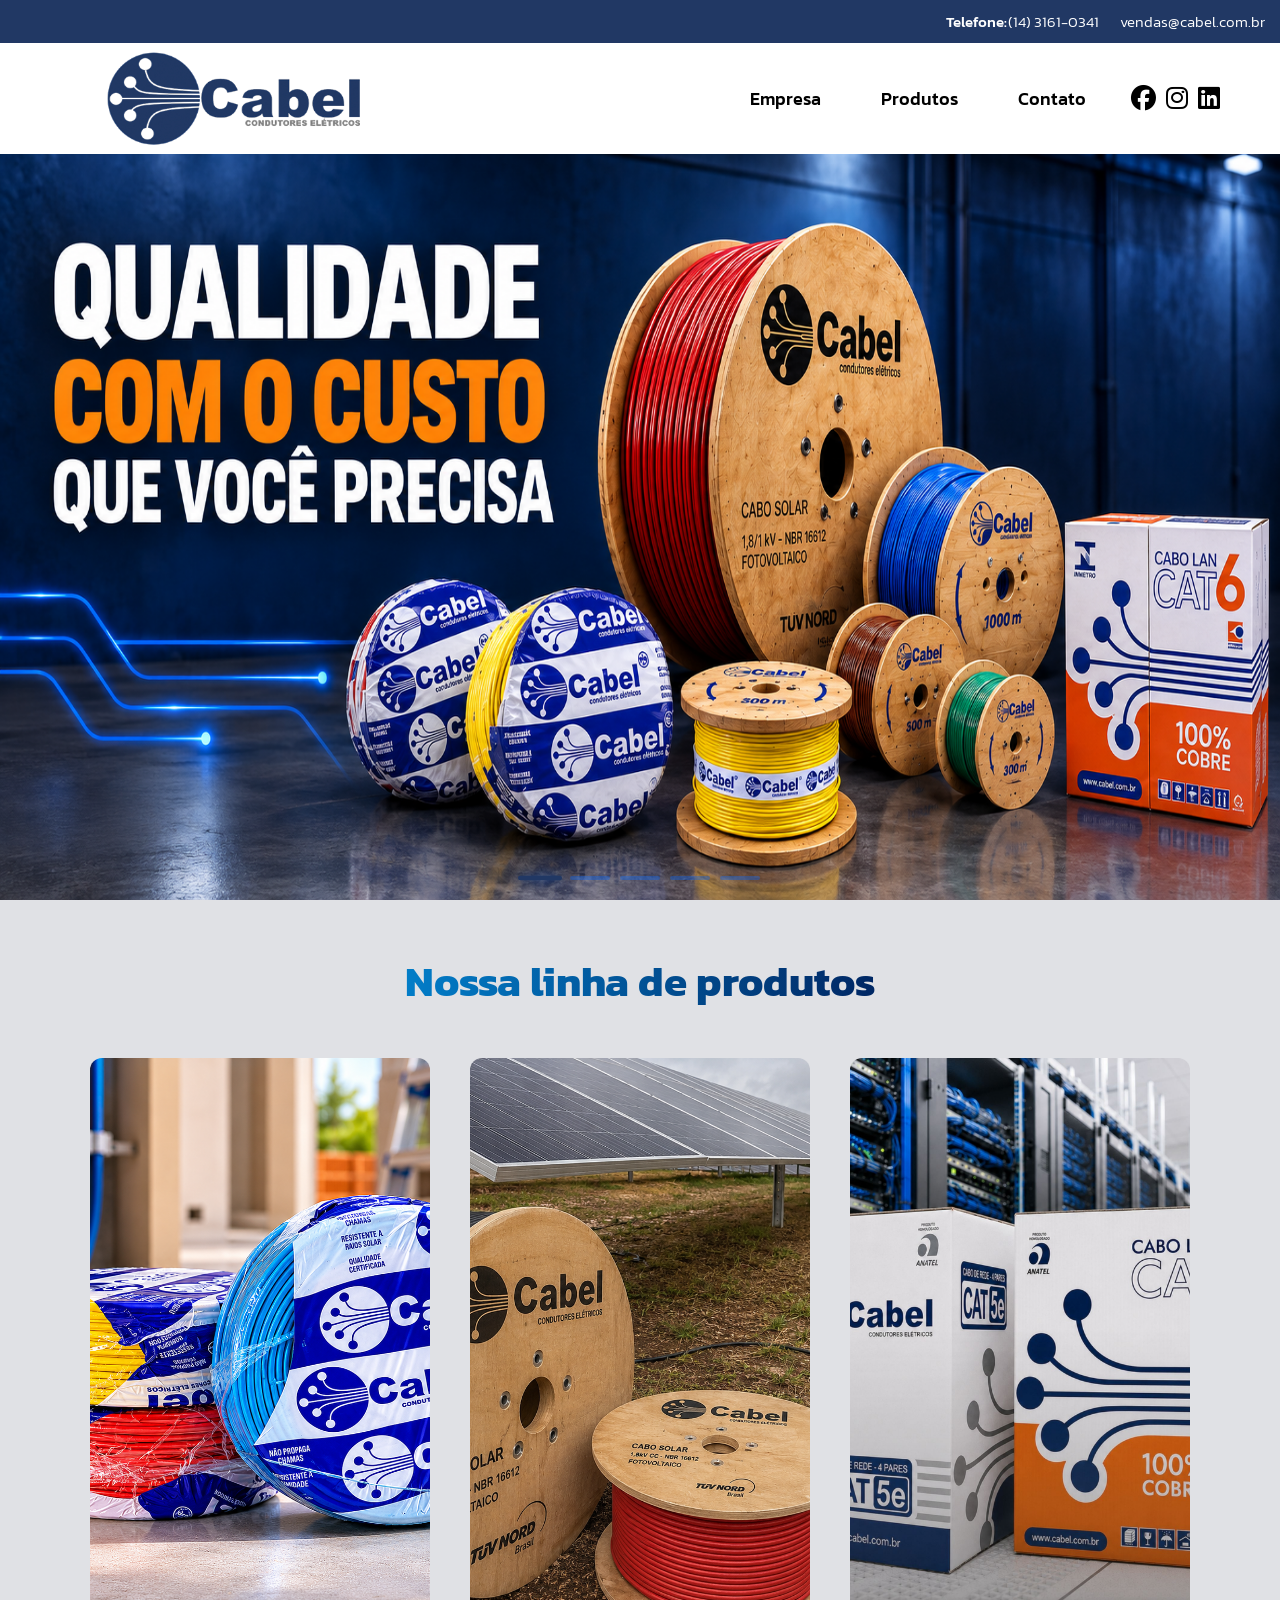
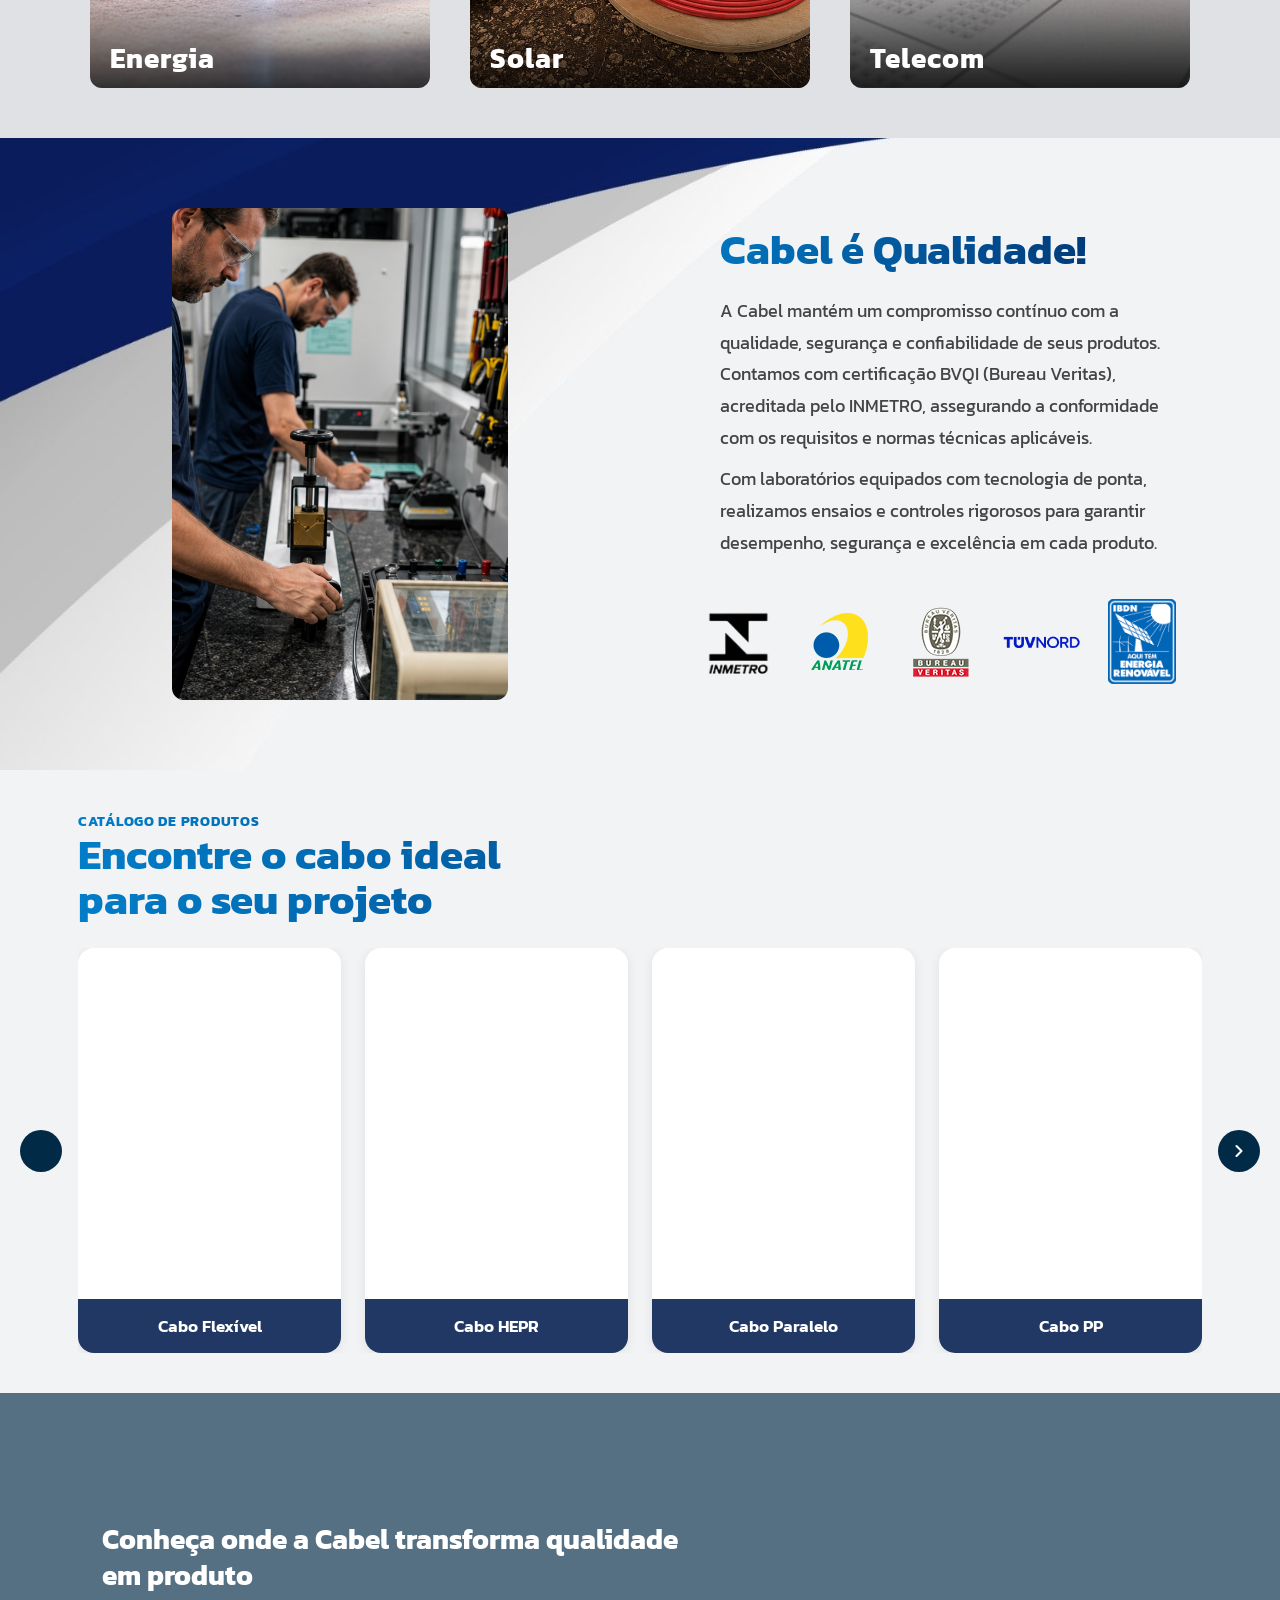
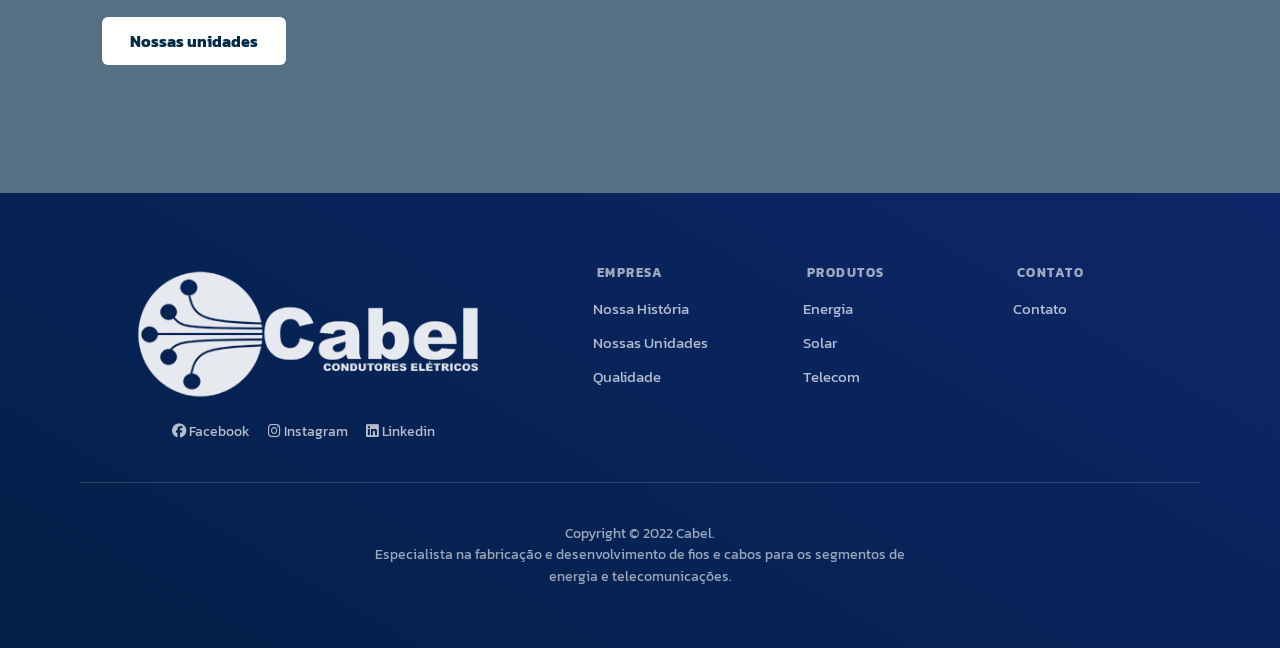
<file: index.html>
<!DOCTYPE html>
<html lang="pt-BR">

<head>
    <meta charset="UTF-8">
    <meta name="viewport" content="width=device-width, initial-scale=1.0">
    <title>Página Principal - Cabel</title>
    <link rel="stylesheet" href="assets/css/global/global.css">
    <link rel="stylesheet" href="assets/css/index/slider.css">
    <link rel="stylesheet" href="assets/css/index/main.css">
    <link rel="stylesheet" href="assets/css/index/quality.css">
    <link rel="stylesheet" href="assets/css/index/more-about.css">
    <link rel="stylesheet" href="assets/css/index/products.css">
    <link rel="stylesheet" href="assets/css/index/security.css">
    <link rel="icon" href="img/icon/icon.png" type="image/png">
    <link rel="stylesheet" href="https://cdnjs.cloudflare.com/ajax/libs/font-awesome/6.5.0/css/all.min.css">
    <meta name="description"
        content="Cabel: cabos elétricos confiáveis, duráveis e de alto desempenho para garantir segurança e eficiência em qualquer tipo de instalação.">
</head>

<body>
    <div class="content">
        <p class="contatos">Telefone: <span class="tel">(14) 3161-0341</span> <span>vendas@cabel.com.br</span>
        </p>
        <header id="header">
            <div class="img nav" id="div-header">
                <a href="index.html"><img class="logo-1" src="img/logo/logo-blue.png" alt="logo da cabel cor azul"></a>

                <button class="menu-toggle" aria-label="Abrir menu">
                    <span></span>
                    <span></span>
                    <span></span>
                </button>
                <div class="nav-overlay"></div>

                <nav>
                    <ul class="nav-list">
                        <li class="li-sub-menu">
                            <a href="empresa/">Empresa</a>
                            <div class="sub-menu">
                                <ul class="sub-menu-list">
                                    <li><a href="empresa/index.html#historia">Nossa História</a></li>
                                    <li><a href="empresa/index.html#unidade">Nossas Unidades</a></li>
                                    <li><a href="empresa/index.html#qualidade">Qualidade</a></li>
                                </ul>
                            </div>
                        </li>
                        <li class="li-sub-menu">
                            <a href="produtos/">Produtos</a>
                            <div class="sub-menu">
                                <ul class="sub-menu-list">
                                    <li><a href="produtos/index.html#energia">Energia</a></li>
                                    <li><a href="produtos/index.html#solar">Solar</a></li>
                                    <li><a href="produtos/index.html#telecom">Telecom</a></li>
                                    <li><a href="img/certificados/catalogo-produtos.pdf" target="_blank">Catálogo</a></li>
                                </ul>
                            </div>
                        </li>
                        <li><a href="contato/">Contato</a></li>
                    </ul>
                    <div>
                        <a href="https://www.facebook.com/profile.php?id=61593343343699" target="_blank">
                            <i class="fa-brands fa-facebook"></i>
                        </a>
                        <a href="https://www.instagram.com/cabelcondutoreseletricos/" target="_blank">
                            <i class="fa-brands fa-instagram"></i>
                        </a>
                        <a href="https://www.linkedin.com/in/cabel-condutores-el%C3%A9tricos-992b70210/" target="_blank">
                            <i class="fa-brands fa-linkedin"></i>
                        </a>
                    </div>
                </nav>
            </div>
        </header>
        <section>
            <div class="slider">
                <div class="slide active">
                    <img class="bg" src="img/index/slider-1/Principal - Banner 1.png" alt="" />
                </div>
                <div class="slide">
                    <img class="bg" src="img/index/slider-1/banner2-sem-botao.png" alt="" />
                    <a href="img/certificados/catalogo-produtos.pdf" target="_blank" class="catalogo-btn">CATÁLOGO</a>
                </div>
                <div class="slide">
                    <a href="produtos/index.html">
                        <img class="bg" src="img/index/slider-1/Principal -- Banner 3.png" alt="" />
                    </a>
                </div>
                <div class="slide">
                    <video class="video-slide" autoplay muted loop playsinline>
                        <source src="img/index/slider-1/IMG_6649.MOV" type="video/mp4">
                    </video>
                </div>
                <div class="slide">
                    <img class="bg" src="img/index/slider-1/banner-cabo-novo.png" alt="" />
                </div>

                <div class="indicadores">
                    <span class="dot active"></span>
                    <span class="dot"></span>
                    <span class="dot"></span>
                    <span class="dot"></span>
                    <span class="dot"></span>
                </div>

            </div>
        </section>
        <main>
            <section class="um-pouco-mais-sobre">
                <h2 class="titulo-sobre-nos">Nossa linha de produtos</h2>
                <div class="catalogos">
                    <div class="energia">
                        <a href="produtos/index.html#energia">
                            <img class="img" src="img\index\catalogo\energia.png" alt="Link para cabos de energia">
                            <div class="div-titulo">
                                <h4>Energia</h4>
                            </div>
                        </a>
                    </div>
                    <div class="energia-solar">
                        <a href="produtos/index.html#solar">
                            <img class="img" src="img\index\catalogo\solar.png" alt="Link para cabos de energia solar">
                            <div class="div-titulo">
                                <h4>Solar</h4>
                            </div>
                        </a>
                    </div>
                    <div class="telecom">
                        <a href="produtos/index.html#telecom">
                            <img class="img" src="img\index\catalogo\telecom.jpeg" alt="Link para cabos de telecom">
                            <div class="div-titulo">
                                <h4>Telecom</h4>
                            </div>
                        </a>
                    </div>
                </div>
            </section>
            <section class="cabel-e-qualidade" id="qualidade">
                <div class="img-qualidade-div">
                    <img class="img-qualidade" src="img/index/qualidade/qualidade.png" alt="Cabos encapados">
                </div>

                <div class="quantity">
                    <h3>Cabel é Qualidade!</h3>
                    <p>A Cabel mantém um compromisso contínuo com a qualidade, segurança e confiabilidade de seus
                        produtos. Contamos com certificação BVQI (Bureau Veritas), acreditada pelo INMETRO, assegurando
                        a conformidade com os requisitos e normas técnicas aplicáveis.</p>

                    <p>Com laboratórios equipados com tecnologia de ponta, realizamos ensaios e controles rigorosos para
                        garantir desempenho, segurança e excelência em cada produto.</p>
                    <ul class="logos-list">
                        <li>
                            <a href="img/certificados/bureau.pdf">
                                <img src="img/certificados/logo/inmetro.png" alt="link do certificado inmetro">
                            </a>
                        </li>
                        <li>
                            <a
                                href="img/certificados/anatel.pdf">
                                <img src="img/certificados/logo/anatel.png" alt="link do certificado anatel">
                            </a>
                        </li>
                        <li>
                            <a href="img/certificados/bureau.pdf">
                                <img src="img/certificados/logo/bureau.png" alt="link do certificado bureau veritas">
                            </a>
                        </li>
                        <li>
                            <a href="img/certificados/tuvnord.pdf">
                                <img src="img/certificados/logo/tuvnord.png" alt="link do certificado tuvnord">
                            </a>
                        </li>
                        <li>
                            <a href="img/certificados/energia-renovavel.pdf">
                                <img src="img/certificados/logo/energia-renovavel.png"
                                    alt="link do certificado de energia renovável">
                            </a>
                        </li>
                    </ul>
                </div>
            </section>
            <section class="produtos">
                <h3 class="titulo-h3">Catálogo de produtos</h3>
                <h2>Encontre o cabo ideal<br>para o seu projeto</h2>
                <div class="produtos-carrossel-wrapper">
                    <button class="carrossel-btn" id="btn-prev" aria-label="Anterior">
                        <svg width="20" height="20" viewBox="0 0 24 24" fill="none" stroke="currentColor"
                            stroke-width="2.5" stroke-linecap="round" stroke-linejoin="round">
                        </svg>
                    </button>
                    <div class="produtos-carrossel">
                        <div class="produtos-catalogo">
                            <div>
                                <a href="">
                                    <div class="img-circle" data-nome="Cabo Flexível">
                                        <img src="img/index/produtos/flexivel.png" alt="Cabo flexível">
                                    </div>
                                    <h3>Cabo Flexível</h3>
                                </a>
                            </div>
                            <div>
                                <a href="">
                                    <div class="img-circle">
                                        <img src="img/index/produtos/hepr.png" alt="Cabo HEPR">
                                    </div>
                                    <h3>Cabo HEPR</h3>
                                </a>
                            </div>
                            <div>
                                <a href="">
                                    <div class="img-circle">
                                        <img src="img/index/produtos/paralelo.png" alt="Cabo Paralelo">
                                    </div>
                                    <h3>Cabo Paralelo</h3>
                                </a>
                            </div>
                            <div>
                                <a href="">
                                    <div class="img-circle">
                                        <img src="img/index/produtos/pp.png" alt="Cabo PP">
                                    </div>
                                    <h3>Cabo PP</h3>
                                </a>
                            </div>
                            <div>
                                <a href="">
                                    <div class="img-circle">
                                        <img src="img/index/produtos/fotovoltaico.png"
                                            alt="Cabo Solar Fotovoltaico">
                                    </div>
                                    <h3>Cabo Solar Fotovoltaico</h3>
                                </a>
                            </div>
                            <div>
                                <a href="">
                                    <div class="img-circle">
                                        <img src="img/index/produtos/cat5e.png" alt="Cabo cat5e">
                                    </div>
                                    <h3>Cabo CAT5e</h3>
                                </a>
                            </div>
                            <div>
                                <a href="">
                                    <div class="img-circle">
                                        <img src="img/index/produtos/coaxial.png" alt="Cabo coaxial">
                                    </div>
                                    <h3>Cabo Coaxial</h3>
                                </a>
                            </div>
                            <div>
                                <a href="">
                                    <div class="img-circle">
                                        <img src="img/index/produtos/cabo-de-seguranca.png" alt="Cabo de segurança">
                                    </div>
                                    <h3>Cabo de Segurança</h3>
                                </a>
                            </div>
                            <div>
                                <a href="">
                                    <div class="img-circle">
                                        <img src="img/index/produtos/cat6.png" alt="Cabo de segurança">
                                    </div>
                                    <h3>Cabo CAT6</h3>
                                </a>
                            </div>
                            <div>
                                <a href="">
                                    <div class="img-circle">
                                        <img src="img/index/produtos/atox.png" alt="Cabo atox">
                                    </div>
                                    <h3>Cabo Atox</h3>
                                </a>
                            </div>
                        </div>
                    </div>
                    <button class="carrossel-btn" id="btn-next" aria-label="Próximo">
                        <svg width="20" height="20" viewBox="0 0 24 24" fill="none" stroke="currentColor"
                            stroke-width="2.5" stroke-linecap="round" stroke-linejoin="round">
                            <polyline points="9 18 15 12 9 6" />
                        </svg>
                    </button>
                </div>
            </section>
            <section class="seguranca">
                <img class="seguranca-img" src="img/index/seguranca/bg-industria.png" alt="Fábrica Cabel">
                <div class="seguranca-overlay"></div>
                <div class="seguranca-conteudo">
                    <h3>Conheça onde a Cabel transforma qualidade em produto</h3>
                    <a href="empresa/index.html#unidade">Nossas unidades</a>
                </div>
            </section>
        </main>
        <footer>
            <section>
                <div class="logo-link">
                    <img src="img/logo/logo-blue.png" alt="logo da Cabel em azul">
                    <div class="links">
                        <a href="https://www.facebook.com/profile.php?id=61593343343699" target="_blank">
                            <i class="fa-brands fa-facebook"></i>
                            Facebook
                        </a>
                        <a href="https://www.instagram.com/cabelcondutoreseletricos/" target="_blank">
                            <i class="fa-brands fa-instagram"></i>
                            Instagram
                        </a>
                        <a href="https://www.linkedin.com/in/cabel-condutores-el%C3%A9tricos-992b70210/" target="_blank">
                            <i class="fa-brands fa-linkedin"></i>
                            Linkedin
                        </a>
                    </div>
                </div>
                <div class="footer-links">
                    <div class="empresa-footer">
                        <h5>Empresa</h5>
                        <ul>
                            <li><a href="empresa/index.html#historia">Nossa História</a></li>
                            <li><a href="empresa/index.html#unidade">Nossas Unidades</a></li>
                            <li><a href="empresa/index.html#qualidade">Qualidade</a></li>
                        </ul>
                    </div>
                    <div class="produtos-footer">
                        <h5>Produtos</h5>
                        <ul>
                            <li><a href="produtos/index.html#energia">Energia</a></li>
                            <li><a href="produtos/index.html#solar">Solar</a></li>
                            <li><a href="produtos/index.html#telecom">Telecom</a></li>
                        </ul>
                    </div>
                    <div class="contatos-footer">
                        <h5>Contato</h5>
                        <ul>
                            <li><a href="contato/">Contato</a></li>
                        </ul>
                    </div>
                </div>
            </section>
            <p>Copyright © 2022 Cabel.<br>
                Especialista na fabricação e desenvolvimento de fios e cabos para os segmentos de<br>
                energia e telecomunicações. </p>

        </footer>
    </div>
</body>
<script src="assets/js/script.js"></script>
<script src="assets/js/qualidade.js"></script>
<script src="assets/js/slider.js"></script>
<script src="assets/js/carrossel-produtos.js"></script>

</html>
</file>
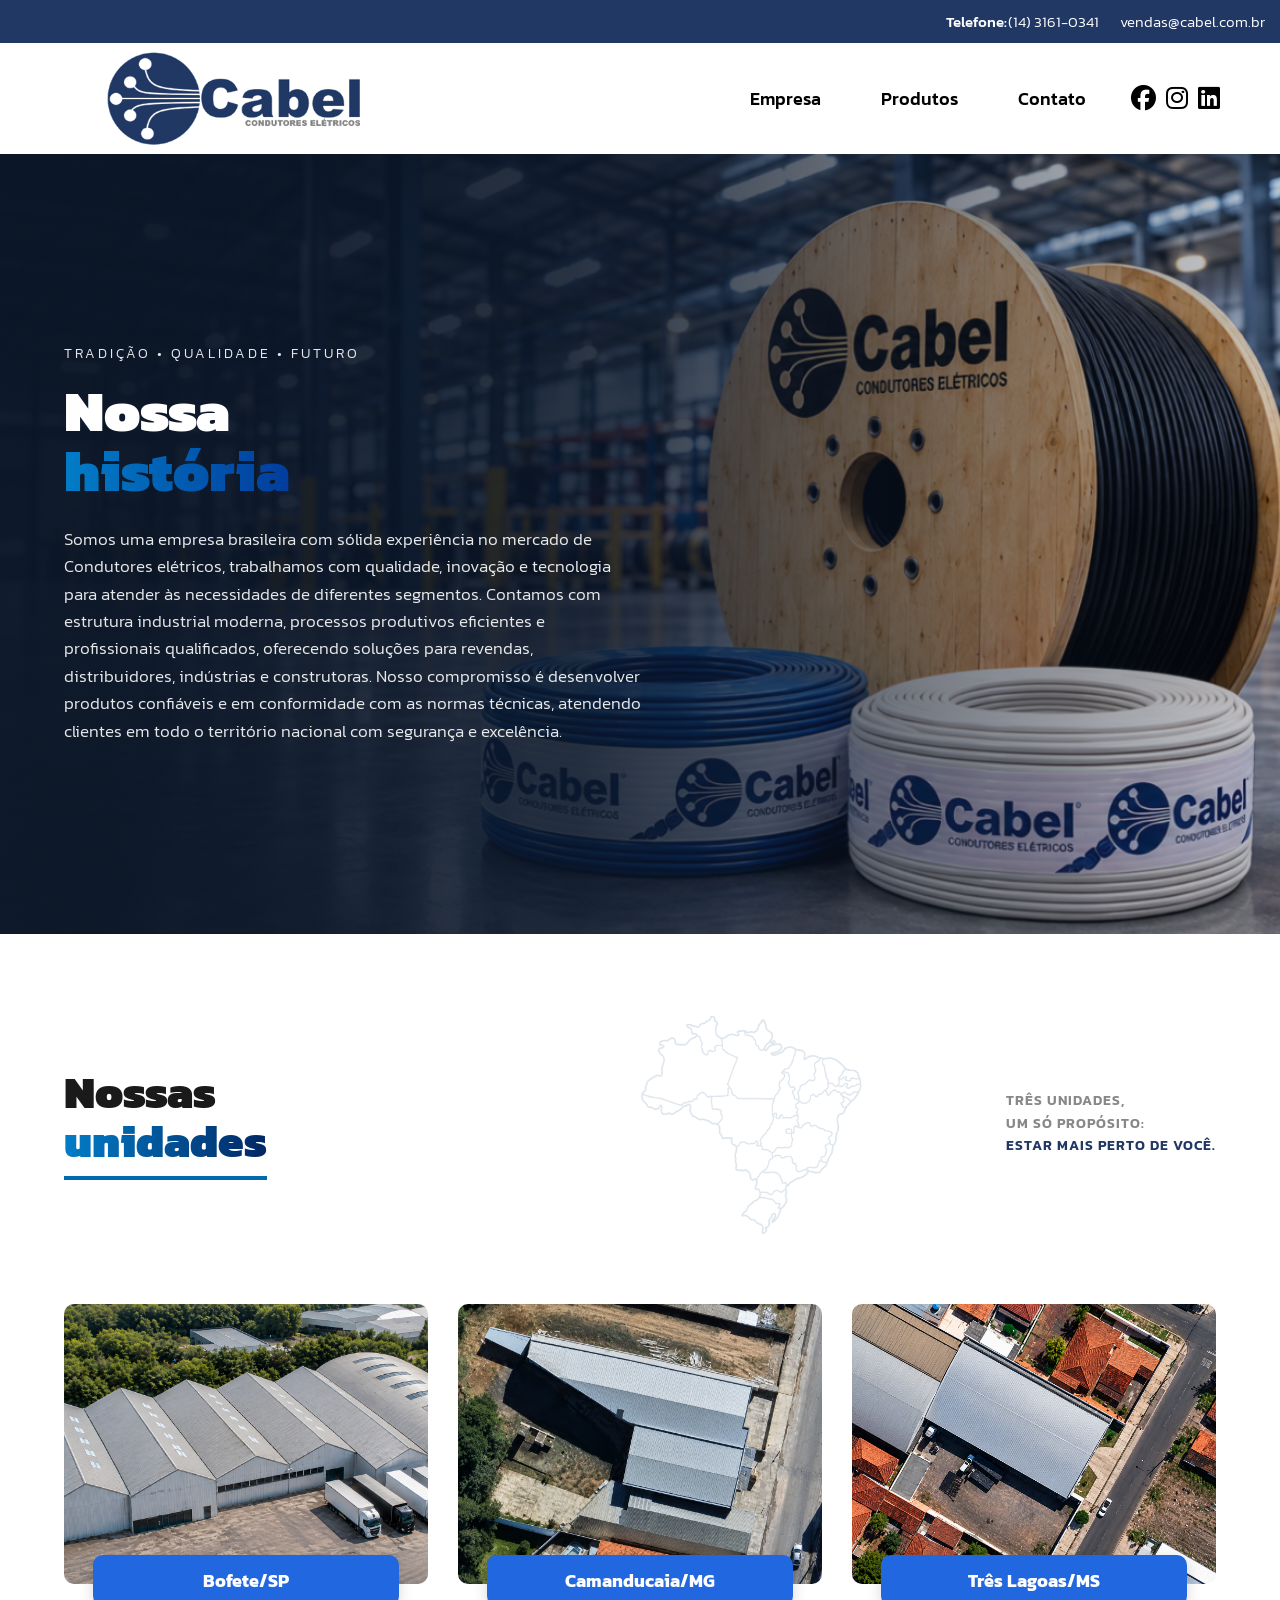
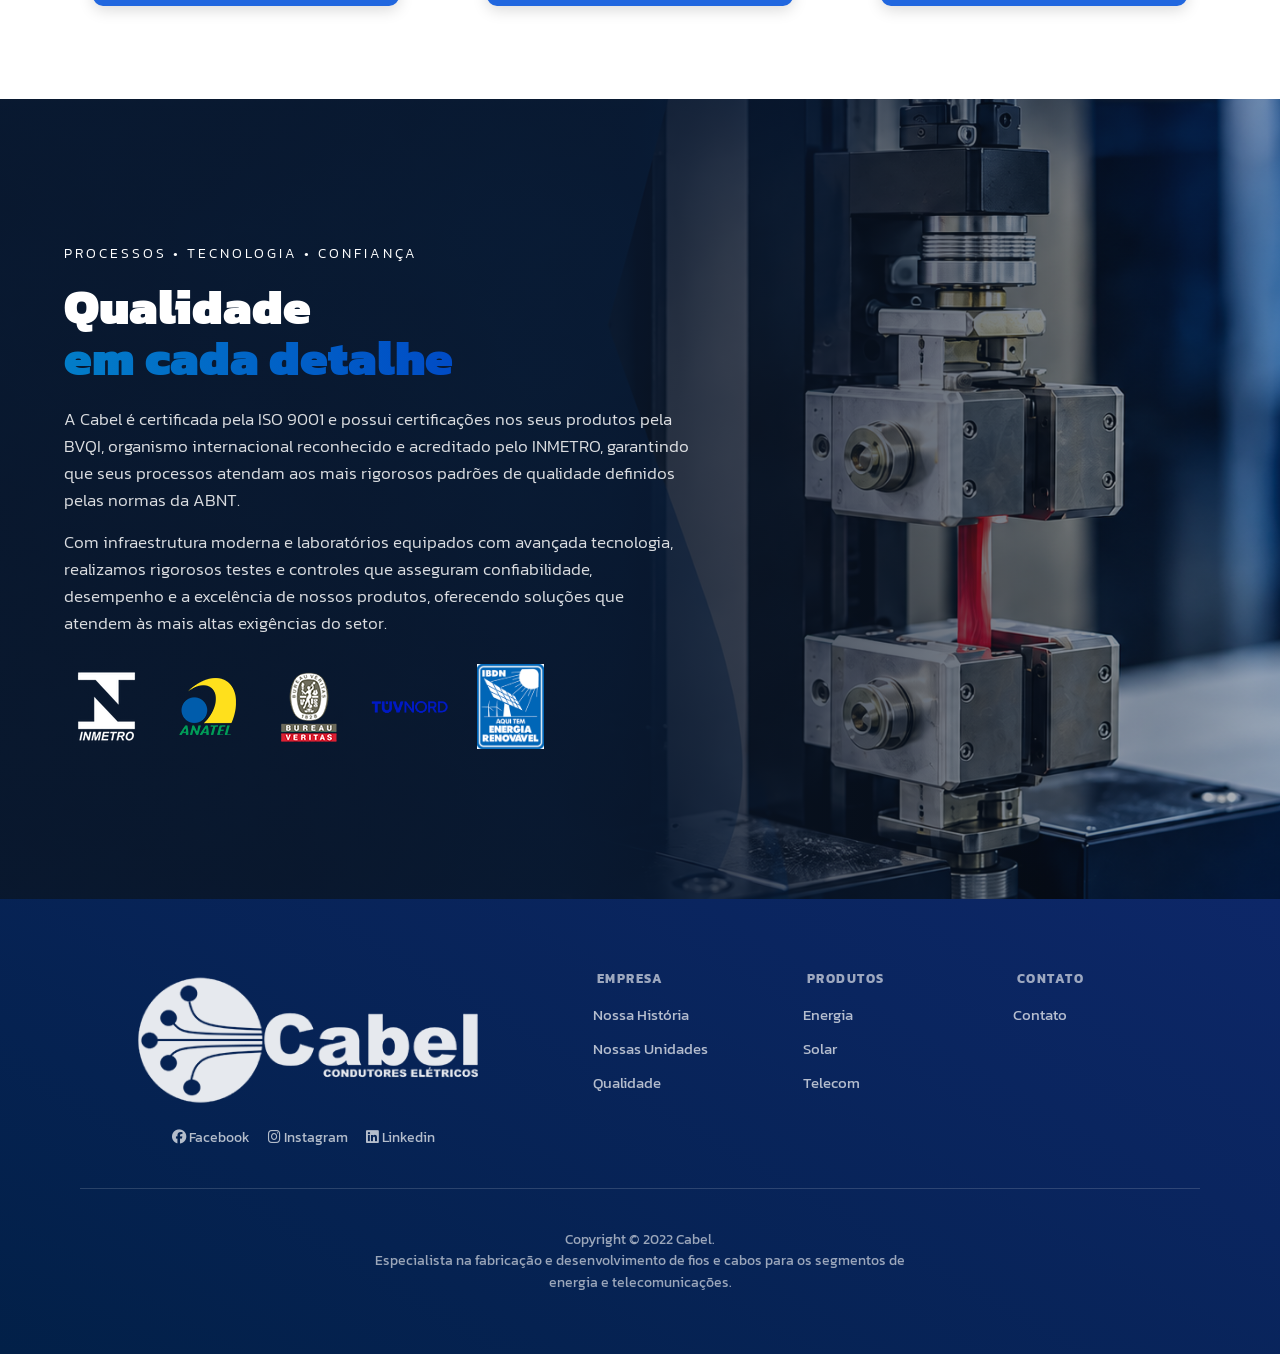
<file: empresa/index.html>
<!DOCTYPE html>
<html lang="pt-BR">

<head>
    <meta charset="UTF-8">
    <meta name="viewport" content="width=device-width, initial-scale=1.0">
    <title>Empresa - Cabel</title>

    <link rel="stylesheet" href="../assets/css/global/global.css">
    <link rel="stylesheet" href="../assets/css/empresa/empresa.css">

    <link rel="shortcut icon" href="../img/icon/icon.png" type="image/x-icon">
    <link rel="stylesheet" href="https://cdnjs.cloudflare.com/ajax/libs/font-awesome/6.5.0/css/all.min.css">
    <meta ption"
        content="Cabel: cabos elétricos confiáveis, duráveis e de alto desempenho para garantir segurança e eficiência em qualquer tipo de instalação.">
</head>

<body>
    <div class="content">
        <p class="contatos">Telefone: <span class="tel">(14) 3161-0341</span> <span>vendas@cabel.com.br</span>
        </p>
        <header id="header">
            <div class="img nav" id="div-header">
                <a href="../index.html"><img class="logo-1" src="../img/logo/logo-blue.png" alt="logo da cabel cor azul"></a>

                <button class="menu-toggle" aria-label="Abrir menu">
                    <span></span>
                    <span></span>
                    <span></span>
                </button>
                <div class="nav-overlay"></div>

                <nav>
                    <ul class="nav-list">
                        <li class="li-sub-menu">
                            <a href="../empresa/">Empresa</a>
                            <div class="sub-menu">
                                <ul class="sub-menu-list">
                                    <li><a href="../empresa/index.html#historia">Nossa História</a></li>
                                    <li><a href="../empresa/index.html#unidade">Nossas Unidades</a></li>
                                    <li><a href="../empresa/index.html#qualidade">Qualidade</a></li>
                                </ul>
                            </div>
                        </li>
                        <li class="li-sub-menu">
                            <a href="../produtos/">Produtos</a>
                            <div class="sub-menu">
                                <ul class="sub-menu-list">
                                    <li><a href="../produtos/index.html#energia">Energia</a></li>
                                    <li><a href="../produtos/index.html#solar">Solar</a></li>
                                    <li><a href="../produtos/index.html#telecom">Telecom</a></li>
                                    <li><a href="../img/certificados/catalogo-produtos.pdf" target="_blank">Catálogo</a></li>
                                </ul>
                            </div>
                        </li>
                        <li><a href="../contato/">Contato</a></li>
                    </ul>
                    <div>
                        <a href="https://www.facebook.com/profile.php?id=61593343343699" target="_blank">
                            <i class="fa-brands fa-facebook"></i>
                        </a>
                        <a href="https://www.instagram.com/cabelcondutoreseletricos/" target="_blank">
                            <i class="fa-brands fa-instagram"></i>
                        </a>
                        <a href="https://www.linkedin.com/in/cabel-condutores-el%C3%A9tricos-992b70210/" target="_blank">
                            <i class="fa-brands fa-linkedin"></i>
                        </a>
                    </div>
                </nav>
            </div>
        </header>
        <main>

            <!-- NOSSA HISTÓRIA -->
            <section class="nossa-historia" id="historia">
                <div class="historia-conteudo">
                    <p class="historia-tag">TRADIÇÃO • QUALIDADE • FUTURO</p>
                    <h1>Nossa<br><span>história</span></h1>
                    <p>Somos uma empresa brasileira com sólida experiência no mercado de Condutores elétricos, trabalhamos com  qualidade, inovação e tecnologia para atender às necessidades de diferentes segmentos. Contamos com estrutura industrial moderna, processos produtivos eficientes e profissionais qualificados, oferecendo soluções para revendas, distribuidores, indústrias e construtoras. Nosso compromisso é desenvolver produtos confiáveis e em conformidade com as normas técnicas, atendendo clientes em todo o território nacional com segurança e excelência.</p>
                </div>
            </section>

            <!-- NOSSAS UNIDADES -->
            <section class="nossas-unidades" id="unidade">
                <div class="unidades-titulo">
                    <h2>Nossas<br><span>unidades</span></h2>
                    <div>
                        <img src="../img/empresa/mapa-brasil.png" alt="Mapa do Brasil">
                        <p>TRÊS UNIDADES,<br>UM SÓ PROPÓSITO:<br><span>ESTAR MAIS PERTO DE VOCÊ.</span></p>
                    </div>
                </div>
                <div class="unidades-grid">
                    <div class="unidade">
                        <img src="../img/empresa/cabel-sp.png" alt="Unidade Bofete">
                        <span>Bofete/SP</span>
                    </div>
                    <div class="unidade">
                        <img src="../img/empresa/cabel-mg.png" alt="Unidade Camanducaia">
                        <span>Camanducaia/MG</span>
                    </div>
                    <div class="unidade">
                        <img src="../img/empresa/cabel-ms.png" alt="Unidade Três Lagoas">
                        <span>Três Lagoas/MS</span>
                    </div>
                </div>
            </section>

            <!-- QUALIDADE -->
            <section class="qualidade" id="qualidade">
                <div class="qualidade-texto">
                    <p class="qualidade-tag">PROCESSOS • TECNOLOGIA • CONFIANÇA</p>
                    <h2>Qualidade<br><span>em cada detalhe</span></h2>
                    <p>A Cabel é certificada pela ISO 9001 e possui certificações nos seus produtos pela BVQI, organismo
                        internacional reconhecido e acreditado pelo INMETRO, garantindo que seus processos atendam aos
                        mais rigorosos padrões de qualidade definidos pelas normas da ABNT.</p>
                    <p>Com infraestrutura moderna e laboratórios equipados com avançada tecnologia, realizamos rigorosos
                        testes e controles que asseguram confiabilidade, desempenho e a excelência de nossos produtos,
                        oferecendo soluções que atendem às mais altas exigências do setor.</p>
                    <ul class="logos-list">
                        <li>
                            <a href="../img/certificados/bureau.pdf">
                                <img src="../img/certificados/logo/inmetro-branca.png"
                                    alt="link do certificado inmetro">
                            </a>
                        </li>
                        <li>
                            <a
                                href="../img/certificados/anatel.pdf">
                                <img src="../img/certificados/logo/anatel.png"
                                    alt="link do certificado anatel">
                            </a>
                        </li>
                        <li>
                            <a href="../img/certificados/bureau.pdf">
                                <img src="../img/certificados/logo/bureau.png"
                                    alt="link do certificado bureau veritas">
                            </a>
                        </li>
                        <li>
                            <a href="../img/certificados/tuvnord.pdf">
                                <img src="../img/certificados/logo/tuvnord.png"
                                    alt="link do certificado tuvnord">
                            </a>
                        </li>
                        <li>
                            <a
                                href="../img/certificados/energia-renovavel.pdf">
                                <img src="../img/certificados/logo/energia-renovavel.png"
                                    alt="link do certificado de energia renovável">
                            </a>
                        </li>
                    </ul>
                </div>
            </section>

        </main>
        <footer>
            <section>
                <div class="logo-link">
                    <img src="../img/logo/logo-blue.png" alt="logo da Cabel em azul">
                    <div class="links">
                        <a href="https://www.facebook.com/profile.php?id=61593343343699" target="_blank">
                            <i class="fa-brands fa-facebook"></i>
                            Facebook
                        </a>
                        <a href="https://www.instagram.com/cabelcondutoreseletricos/" target="_blank">
                            <i class="fa-brands fa-instagram"></i>
                            Instagram
                        </a>
                        <a href="https://www.linkedin.com/in/cabel-condutores-el%C3%A9tricos-992b70210/" target="_blank">
                            <i class="fa-brands fa-linkedin"></i>
                            Linkedin
                        </a>
                    </div>
                </div>
                <div class="footer-links">
                    <div class="empresa-footer">
                        <h5>Empresa</h5>
                        <ul>
                            <li><a href="../empresa/index.html#historia">Nossa História</a></li>
                            <li><a href="../empresa/index.html#unidade">Nossas Unidades</a></li>
                            <li><a href="../empresa/index.html#qualidade">Qualidade</a></li>
                        </ul>
                    </div>
                    <div class="produtos-footer">
                        <h5>Produtos</h5>
                        <ul>
                            <li><a href="../produtos/index.html#energia">Energia</a></li>
                            <li><a href="../produtos/index.html#solar">Solar</a></li>
                            <li><a href="../produtos/index.html#telecom">Telecom</a></li>
                        </ul>
                    </div>
                    <div class="contatos-footer">
                        <h5>Contato</h5>
                        <ul>
                            <li><a href="../contato/">Contato</a></li>
                        </ul>
                    </div>
                </div>
            </section>
            <p>Copyright © 2022 Cabel.<br>
                Especialista na fabricação e desenvolvimento de fios e cabos para os segmentos de<br>
                energia e telecomunicações. </p>

        </footer>
    </div>
</body>
<script src="../assets/js/script.js"></script>
</html>
</file>
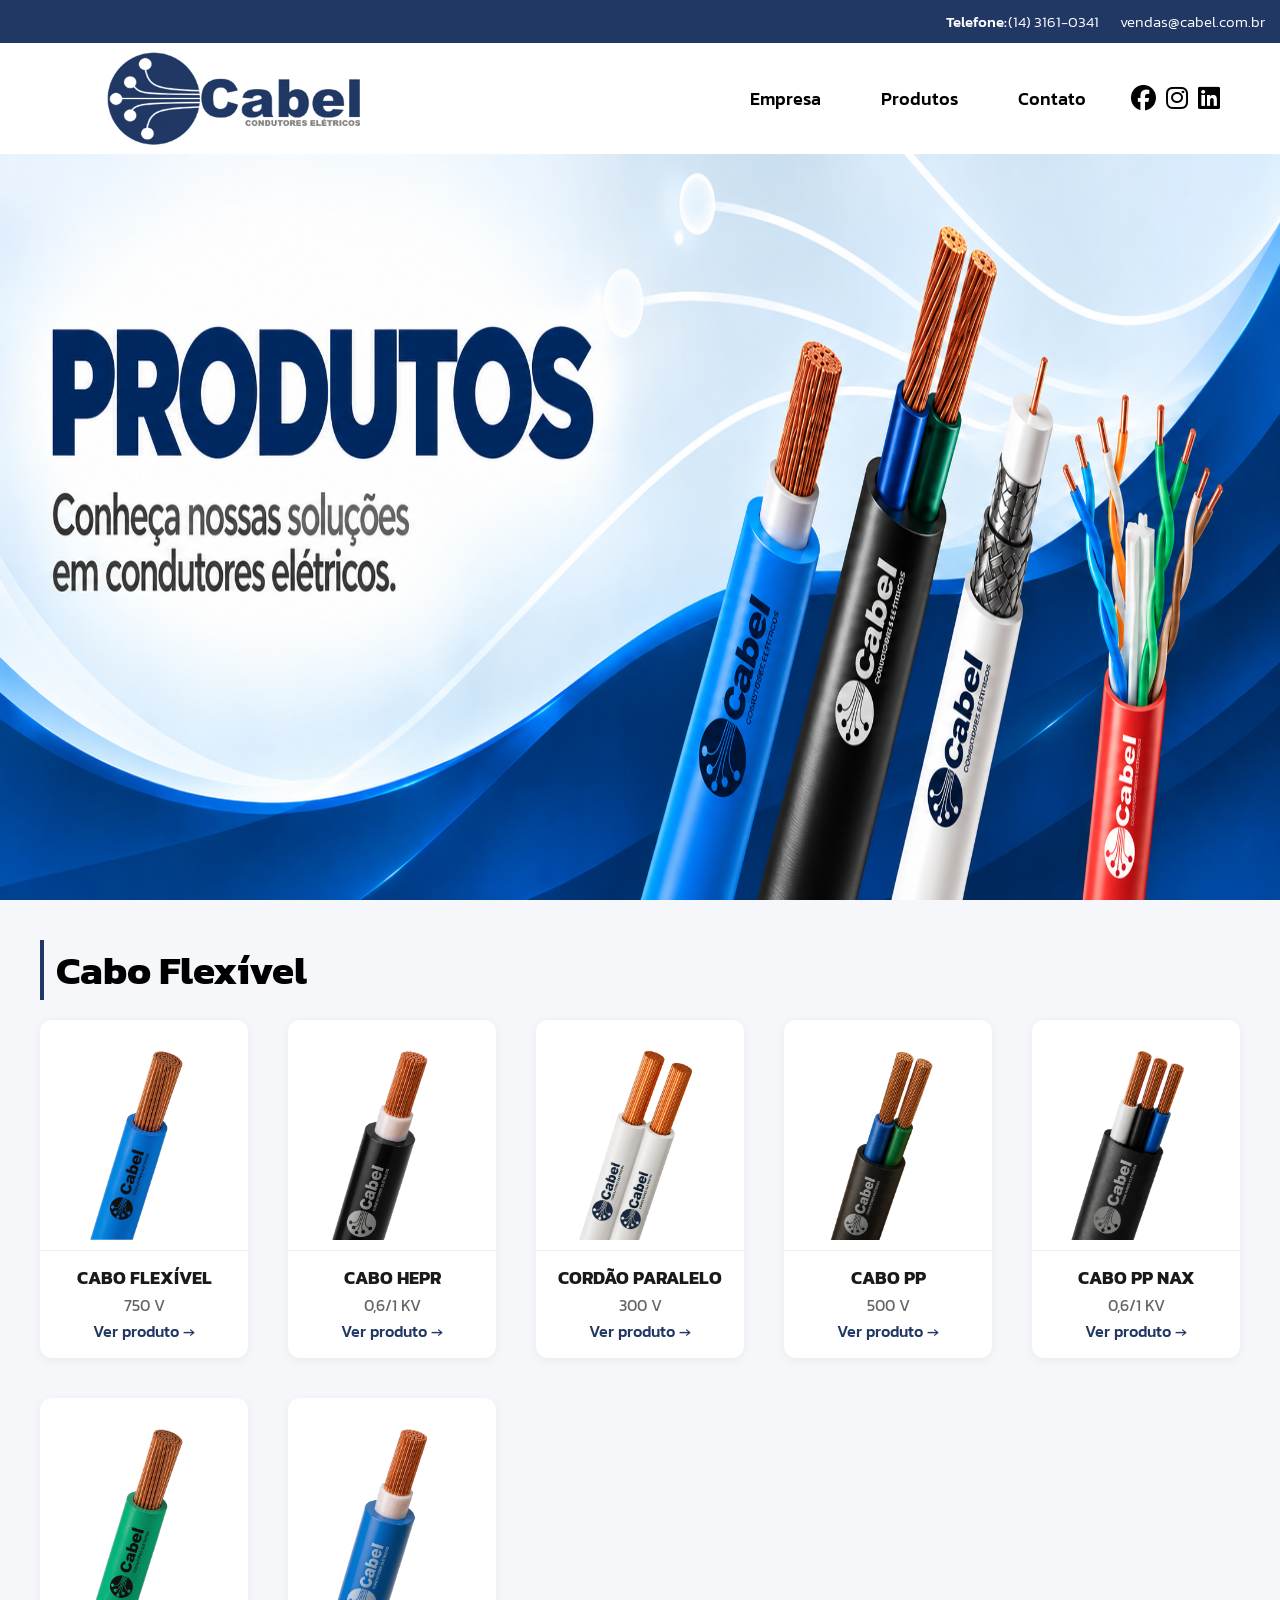
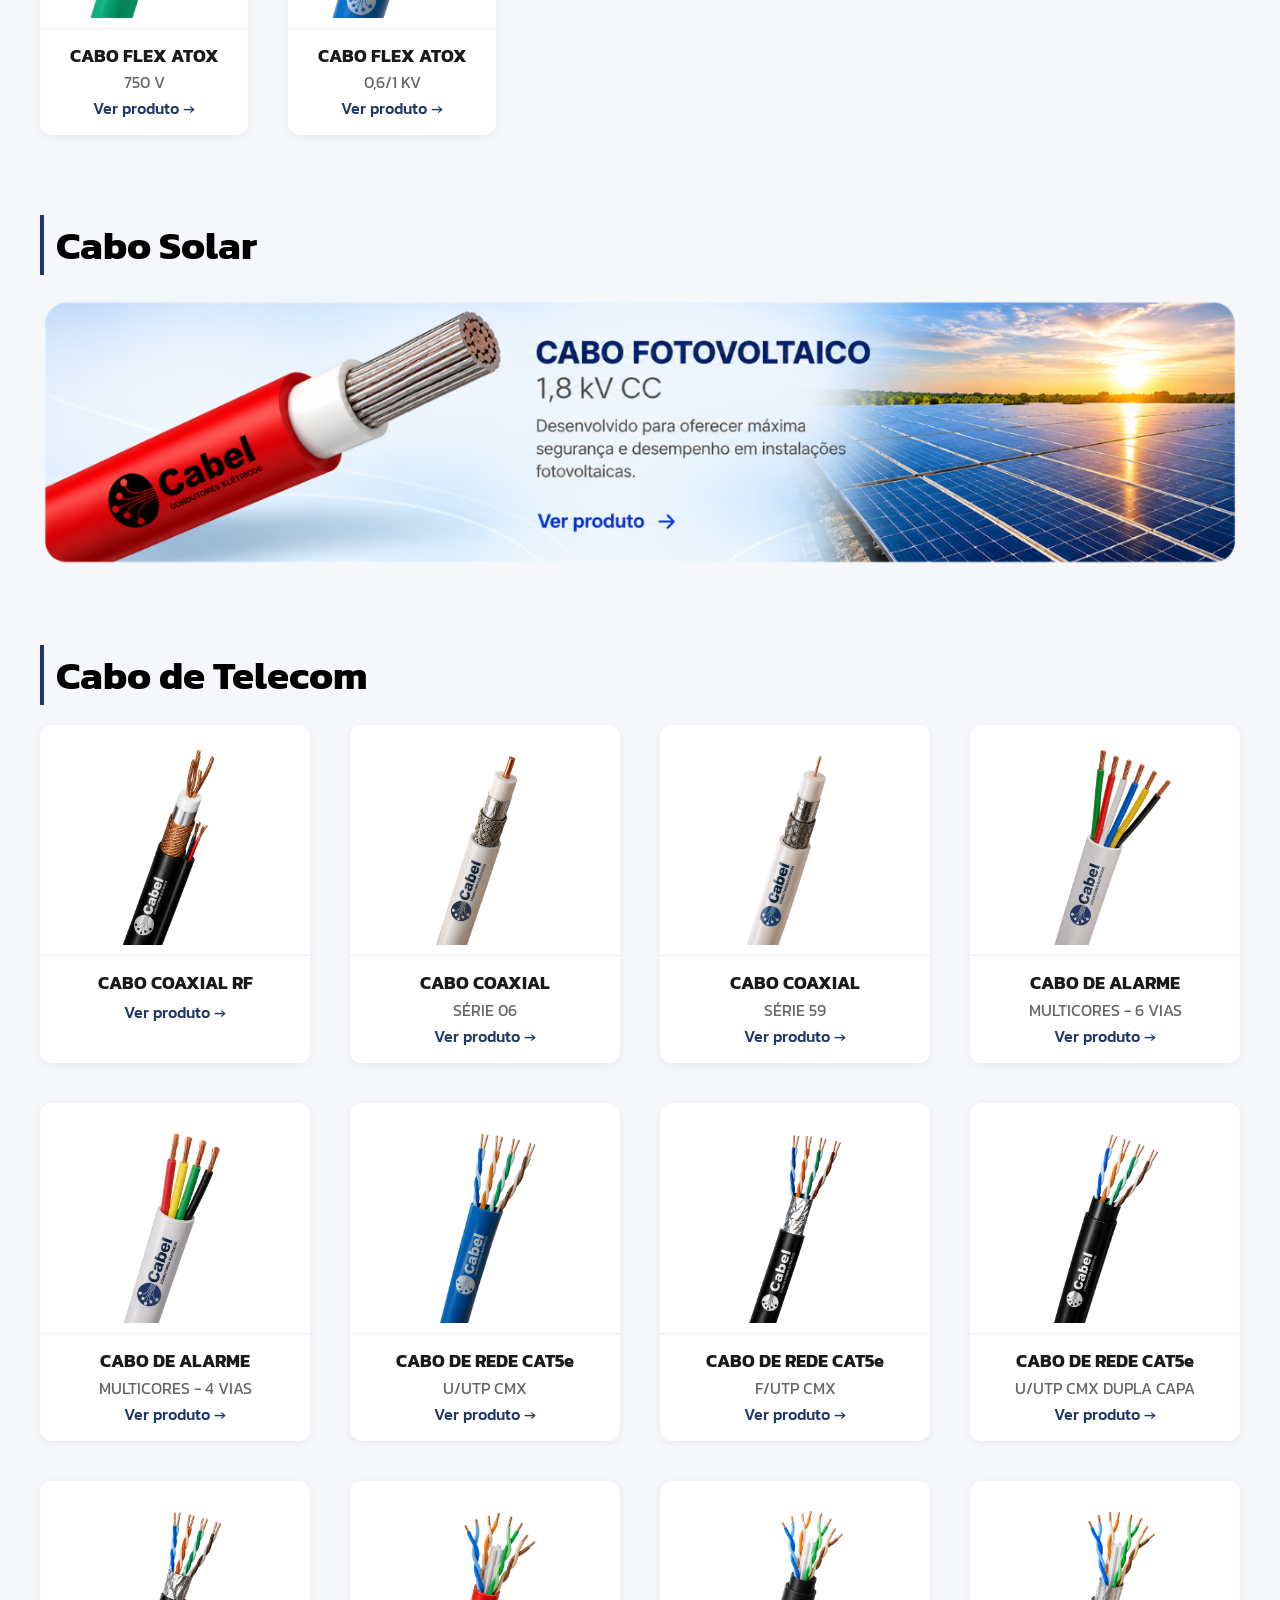
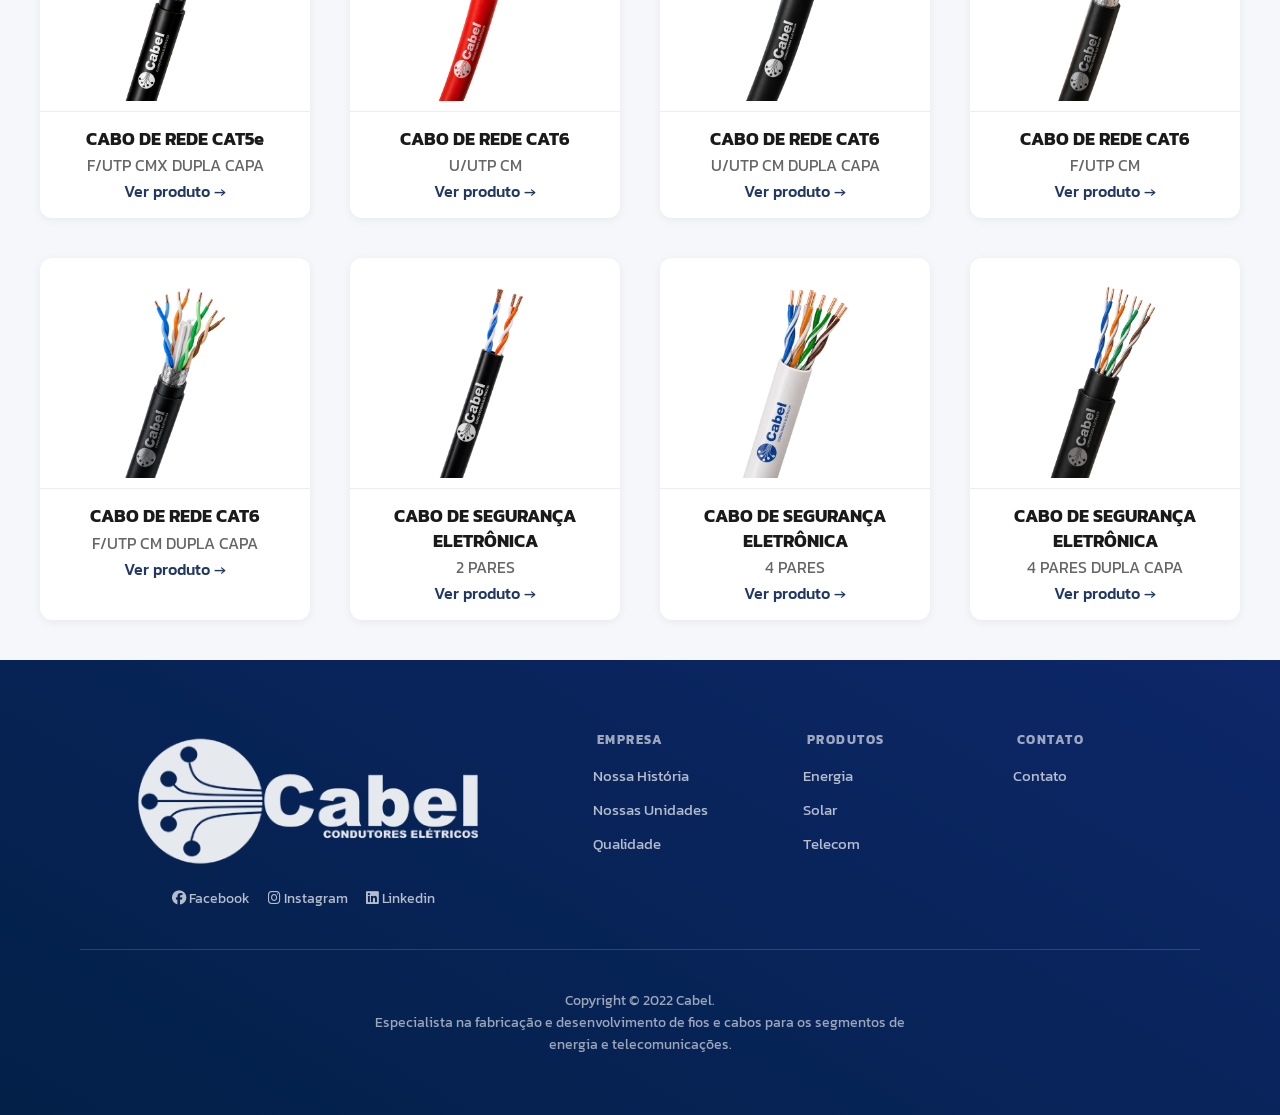
<file: produtos/index.html>
<!DOCTYPE html>
<html lang="pt-BR">

<head>
    <meta charset="UTF-8">
    <meta name="viewport" content="width=device-width, initial-scale=1.0">
    <title>Catálogo - Cabel</title>
    <link rel="stylesheet" href="../assets/css/global/global.css">
    <link rel="stylesheet" href="../assets/css/catalog/main.css">
    <link rel="shortcut icon" href="../img/icon/icon.png" type="image/x-icon">
    <link rel="stylesheet" href="https://cdnjs.cloudflare.com/ajax/libs/font-awesome/6.5.0/css/all.min.css">
    <meta name="description"
        content="Cabel: cabos elétricos confiáveis, duráveis e de alto desempenho para garantir segurança e eficiência em qualquer tipo de instalação.">
</head>

<body>
    <div class="content">
        <p class="contatos">Telefone: <span class="tel">(14) 3161-0341</span> <span>vendas@cabel.com.br</span>
        </p>
        <header id="header">
            <div class="img nav" id="div-header">
                <a href="../index.html"><img class="logo-1" src="../img/logo/logo-blue.png" alt="logo da cabel cor azul"></a>

                <button class="menu-toggle" aria-label="Abrir menu">
                    <span></span>
                    <span></span>
                    <span></span>
                </button>
                <div class="nav-overlay"></div>

                <nav>
                    <ul class="nav-list">
                        <li class="li-sub-menu">
                            <a href="../empresa/">Empresa</a>
                            <div class="sub-menu">
                                <ul class="sub-menu-list">
                                    <li><a href="../empresa/index.html#historia">Nossa História</a></li>
                                    <li><a href="../empresa/index.html#unidade">Nossas Unidades</a></li>
                                    <li><a href="../empresa/index.html#qualidade">Qualidade</a></li>
                                </ul>
                            </div>
                        </li>
                        <li class="li-sub-menu">
                            <a href="../produtos/">Produtos</a>
                            <div class="sub-menu">
                                <ul class="sub-menu-list">
                                    <li><a href="../produtos/index.html#energia">Energia</a></li>
                                    <li><a href="../produtos/index.html#solar">Solar</a></li>
                                    <li><a href="../produtos/index.html#telecom">Telecom</a></li>
                                    <li><a href="../img/certificados/catalogo-produtos.pdf" target="_blank">Catálogo</a></li>
                                </ul>
                            </div>
                        </li>
                        <li><a href="../contato/">Contato</a></li>
                    </ul>
                    <div>
                        <a href="https://www.facebook.com/profile.php?id=61593343343699" target="_blank">
                            <i class="fa-brands fa-facebook"></i>
                        </a>
                        <a href="https://www.instagram.com/cabelcondutoreseletricos/" target="_blank">
                            <i class="fa-brands fa-instagram"></i>
                        </a>
                        <a href="https://www.linkedin.com/in/cabel-condutores-el%C3%A9tricos-992b70210/" target="_blank">
                            <i class="fa-brands fa-linkedin"></i>
                        </a>
                    </div>
                </nav>
            </div>
        </header>
        <main>
            <div class="banner-1">
                <img src="..\img\catalogo\bg\banner-1.jpeg" alt="Conheça nossos produtos">
            </div>
            <section>
                <h3 id="energia">Cabo Flexível</h3>

                <ul id="energia-list">
                    
                </ul>
            </section>

            <section>
                <h3 id="solar">Cabo Solar</h3>

                <div class="banner-solar">
                    <a href="..\produto\index.html?id=8">
                        <img src="..\img\catalogo\bg\banner-solar.png" alt="Ver produto: cabo voltaico">
                    </a>
                </div>
            </section>

            <!-- TELECOM -->
            <section>
                <h3 id="telecom">Cabo de Telecom</h3>

                <ul id="telecom-list">
                    
                </ul>
            </section>
        </main>
        <footer>
            <section>
                <div class="logo-link">
                    <img src="../img/logo/logo-blue.png" alt="logo da Cabel em azul">
                    <div class="links">
                        <a href="https://www.facebook.com/profile.php?id=61593343343699" target="_blank">
                            <i class="fa-brands fa-facebook"></i>
                            Facebook
                        </a>
                        <a href="https://www.instagram.com/cabelcondutoreseletricos/" target="_blank">
                            <i class="fa-brands fa-instagram"></i>
                            Instagram
                        </a>
                        <a href="https://www.linkedin.com/in/cabel-condutores-el%C3%A9tricos-992b70210/" target="_blank">
                            <i class="fa-brands fa-linkedin"></i>
                            Linkedin
                        </a>
                    </div>
                </div>
                <div class="footer-links">
                    <div class="empresa-footer">
                        <h5>Empresa</h5>
                        <ul>
                            <li><a href="../empresa/index.html#historia">Nossa História</a></li>
                            <li><a href="../empresa/index.html#unidade">Nossas Unidades</a></li>
                            <li><a href="../empresa/index.html#qualidade">Qualidade</a></li>
                        </ul>
                    </div>
                    <div class="produtos-footer">
                        <h5>Produtos</h5>
                        <ul>
                            <li><a href="../produtos/index.html#energia">Energia</a></li>
                            <li><a href="../produtos/index.html#solar">Solar</a></li>
                            <li><a href="../produtos/index.html#telecom">Telecom</a></li>
                        </ul>
                    </div>
                    <div class="contatos-footer">
                        <h5>Contato</h5>
                        <ul>
                            <li><a href="../contato/">Contato</a></li>
                        </ul>
                    </div>
                </div>
            </section>
            <p>Copyright © 2022 Cabel.<br>
                Especialista na fabricação e desenvolvimento de fios e cabos para os segmentos de<br>
                energia e telecomunicações. </p>

        </footer>
    </div>
</body>
<script src="../assets/js/script.js"></script>
<script src="../assets/js/catalogo.js"></script>

</html>
</file>
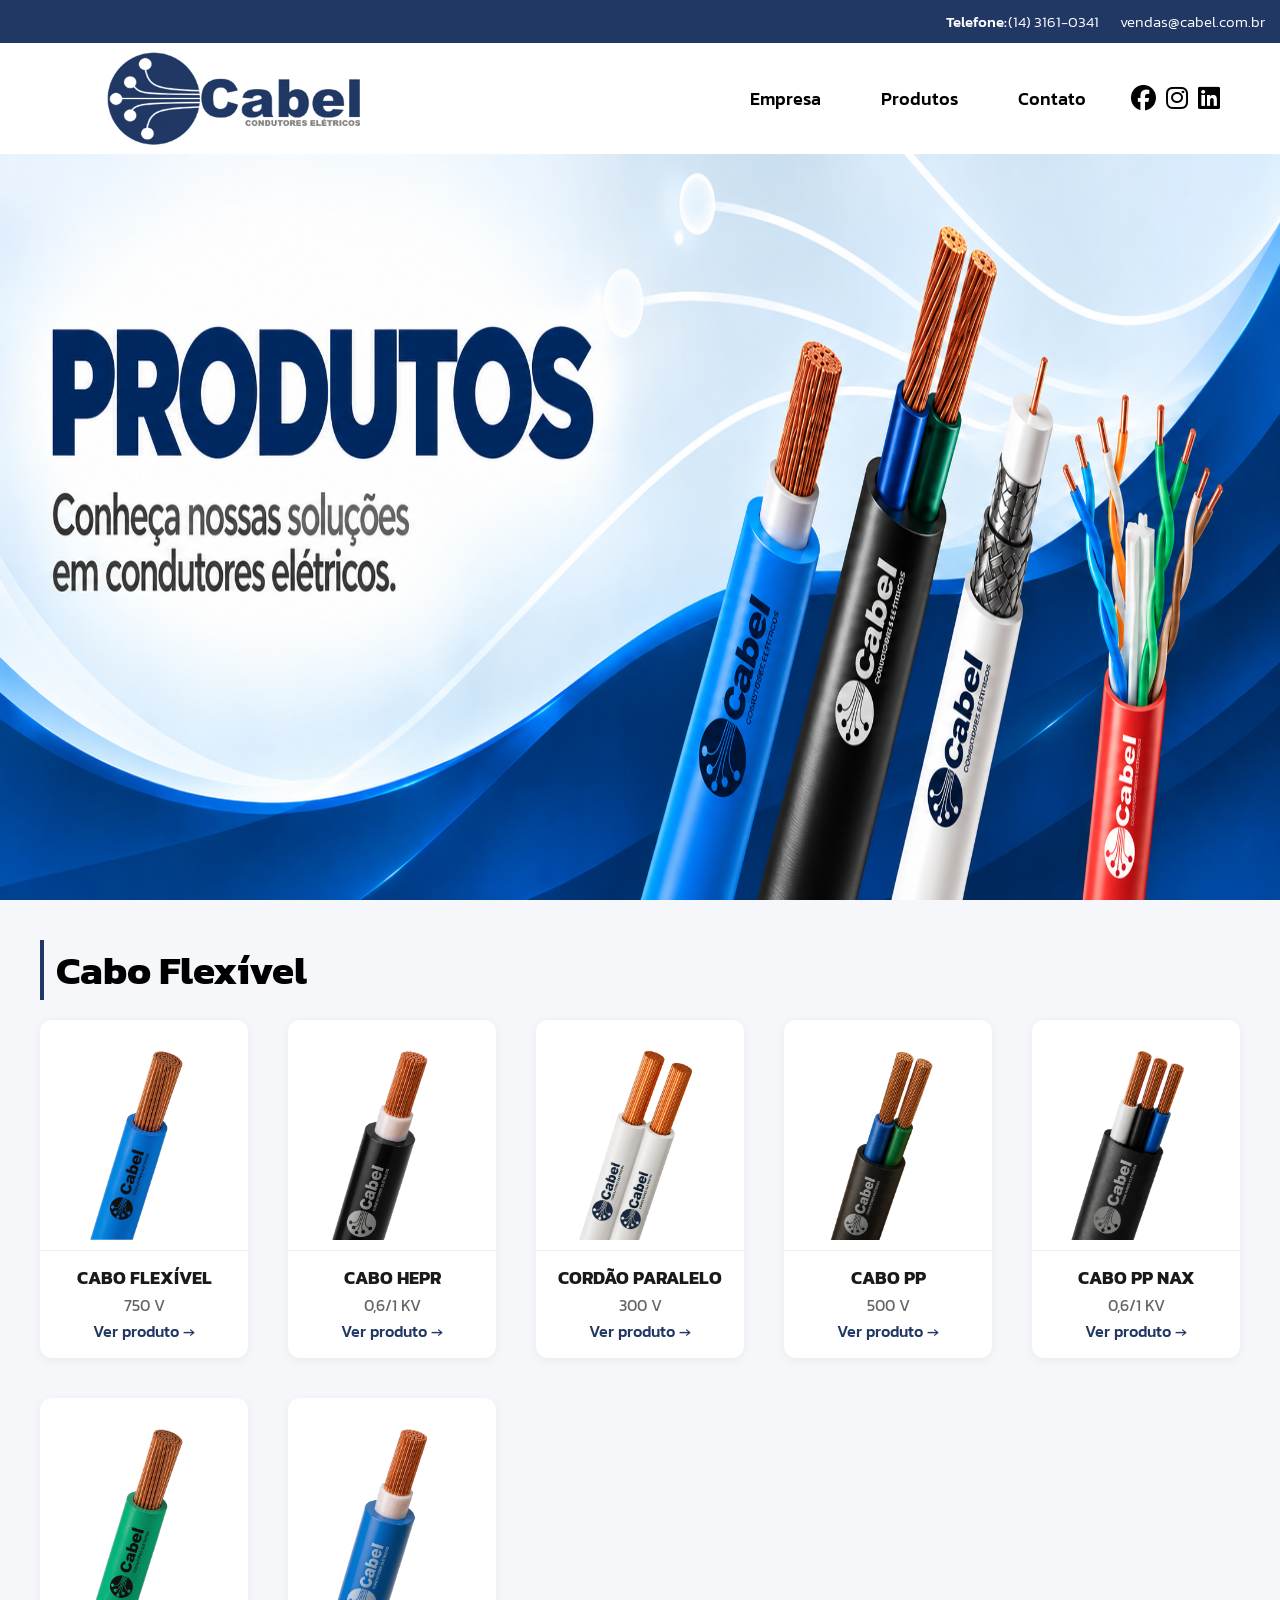
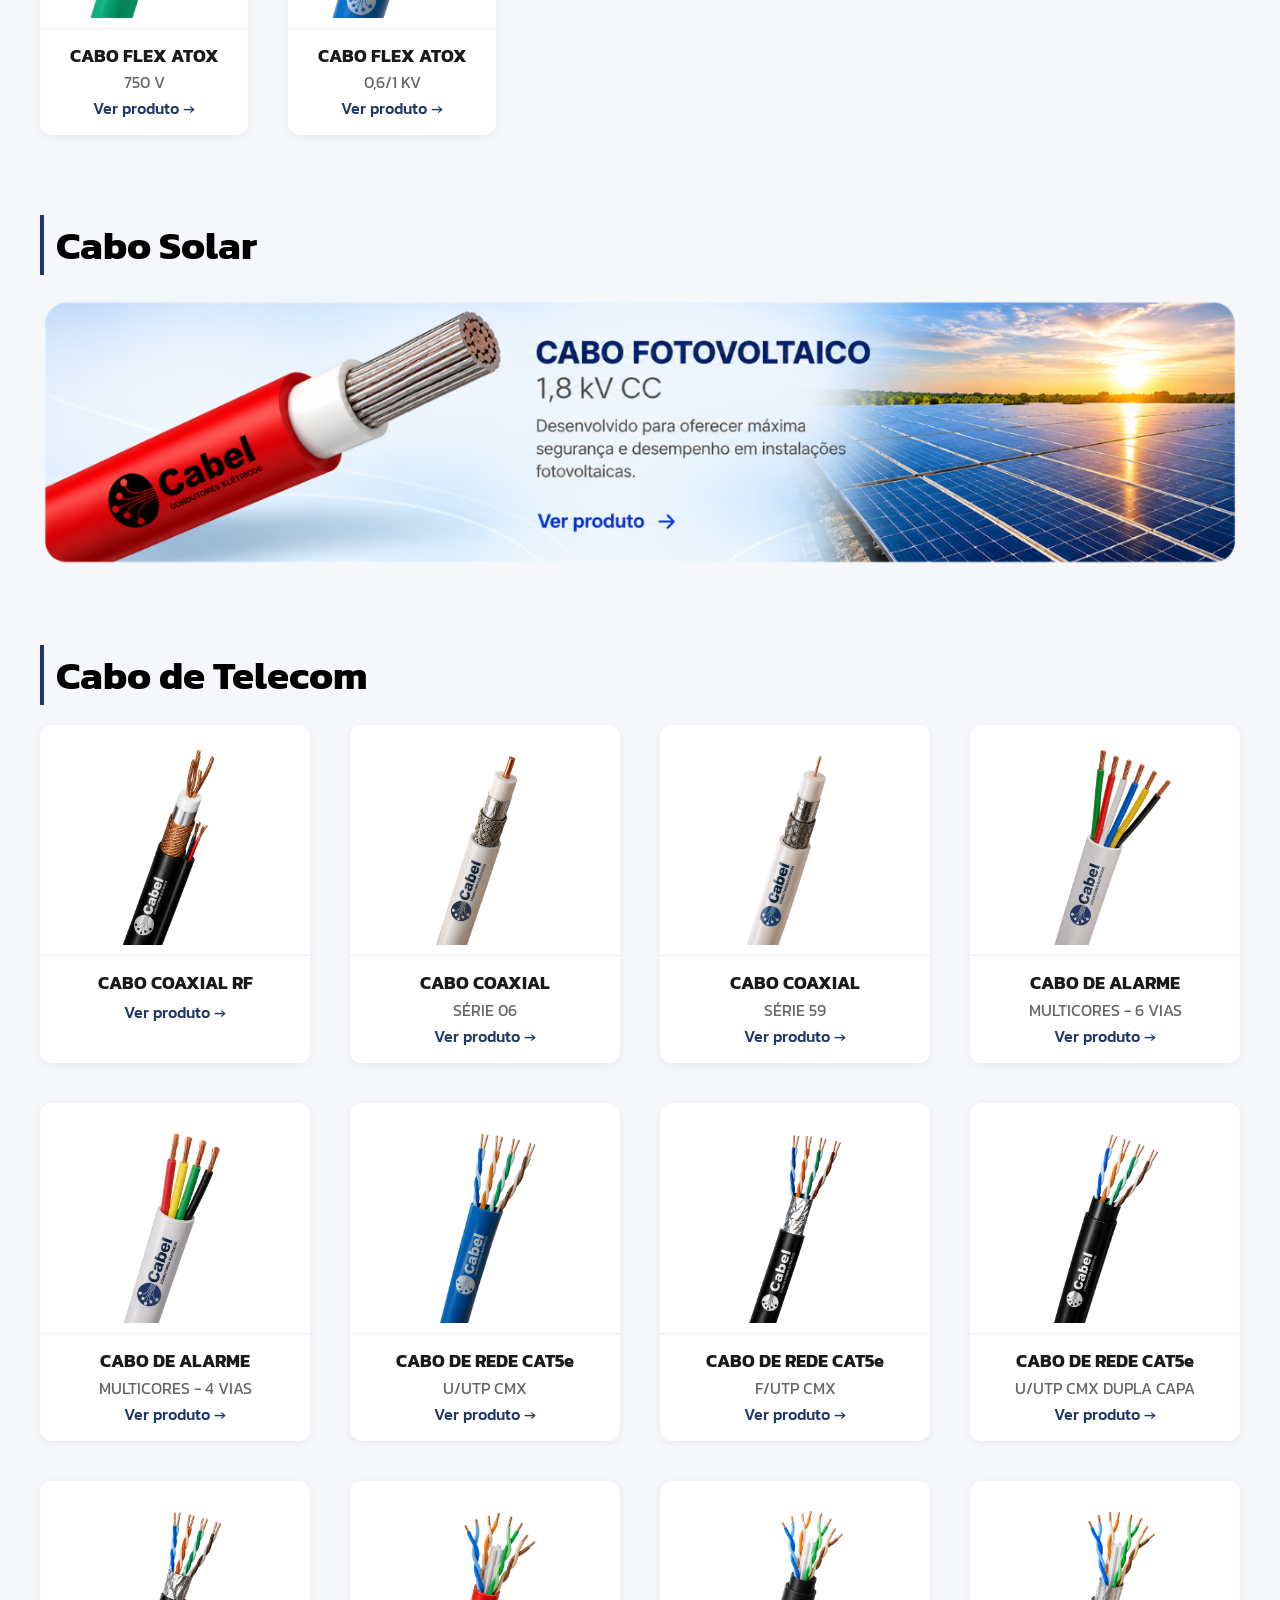
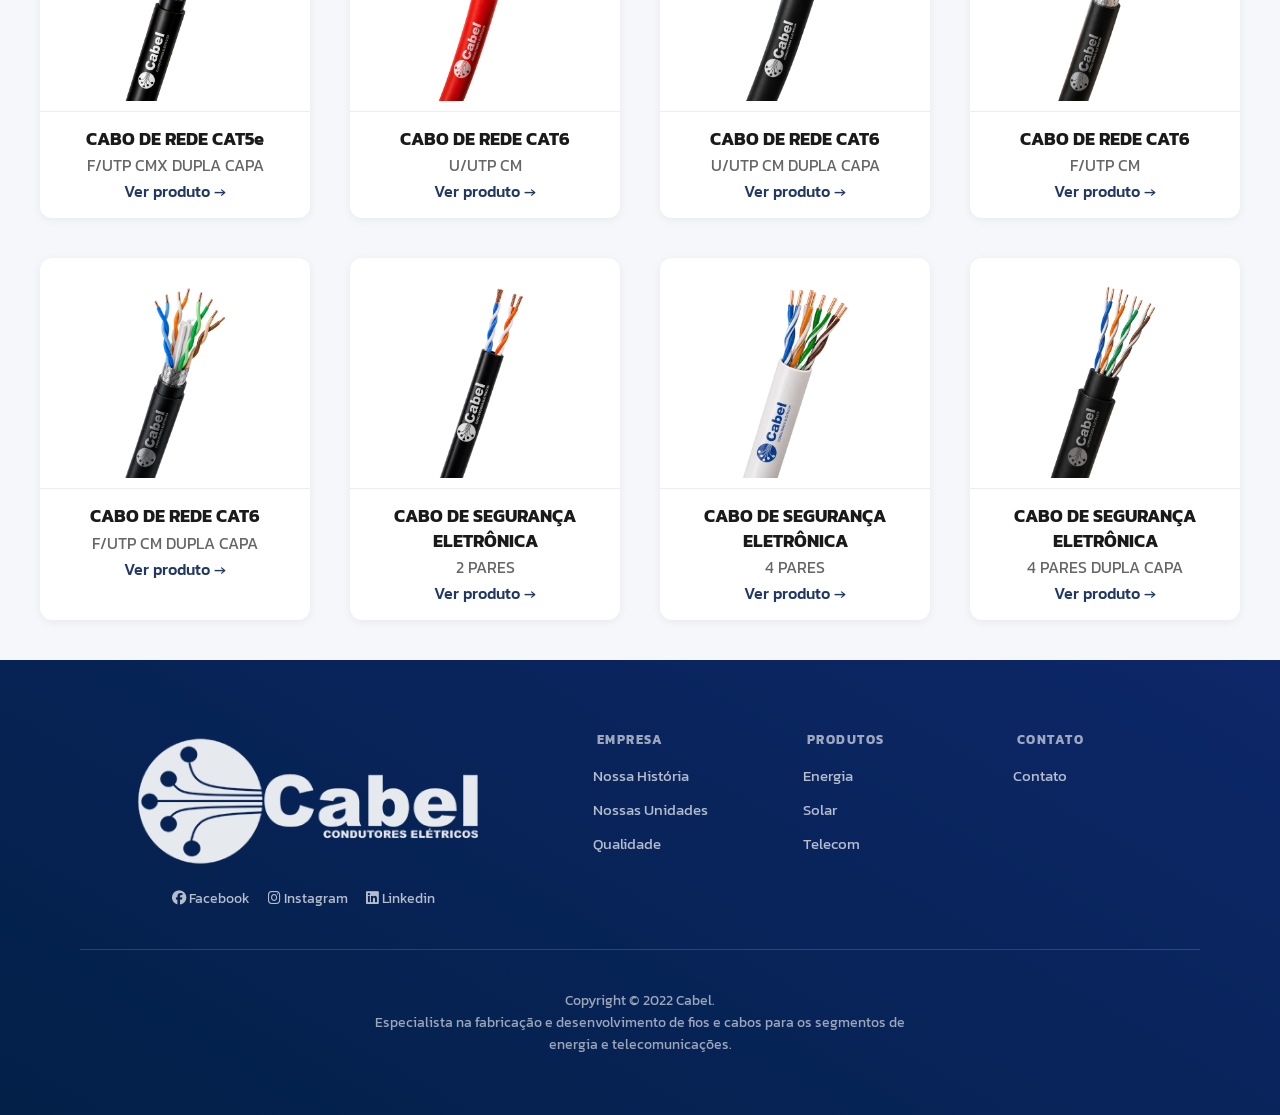
<file: catalogo.html>
<!DOCTYPE html>
<html lang="pt-BR">

<head>
    <meta charset="UTF-8">
    <meta name="viewport" content="width=device-width, initial-scale=1.0">
    <title>Cabel</title>
    <link rel="stylesheet" href="assets/css/global/global.css">
    <link rel="stylesheet" href="assets/css/catalog/main.css">
    <link rel="shortcut icon" href="img/icon/icon.png" type="image/x-icon">
    <link rel="stylesheet" href="https://cdnjs.cloudflare.com/ajax/libs/font-awesome/6.5.0/css/all.min.css">
    <meta name="description"
        content="Cabel: cabos elétricos confiáveis, duráveis e de alto desempenho para garantir segurança e eficiência em qualquer tipo de instalação.">
</head>

<body>
    <div class="content">
        <p class="contatos">Telefone: <span class="tel">(14) 3161-0341</span> <span>vendas@cabel.com.br</span>
        </p>
        <header id="header">
            <div class="img nav" id="div-header">
                <a href="index.html"><img class="logo-1" src="img/logo/logo-blue.png" alt="logo da cabel cor azul"></a>

                <button class="menu-toggle" aria-label="Abrir menu">
                    <span></span>
                    <span></span>
                    <span></span>
                </button>
                <div class="nav-overlay"></div>

                <nav>
                    <ul class="nav-list">
                        <li class="li-sub-menu">
                            <a href="empresa.html">Empresa</a>
                            <div class="sub-menu">
                                <ul class="sub-menu-list">
                                    <li><a href="empresa.html#historia">Nossa História</a></li>
                                    <li><a href="empresa.html#unidade">Nossas Unidades</a></li>
                                    <li><a href="empresa.html#qualidade">Qualidade</a></li>
                                </ul>
                            </div>
                        </li>
                        <li class="li-sub-menu">
                            <a href="catalogo.html">Produtos</a>
                            <div class="sub-menu">
                                <ul class="sub-menu-list">
                                    <li><a href="catalogo.html#energia">Energia</a></li>
                                    <li><a href="catalogo.html#solar">Solar</a></li>
                                    <li><a href="catalogo.html#telecom">Telecom</a></li>
                                    <li><a href="img/certificados/Catalogo Produtos Cabel 2026-1.pdf" target="_blank">Catálogo</a></li>
                                </ul>
                            </div>
                        </li>
                        <li><a href="contato.html">Contato</a></li>
                    </ul>
                    <div>
                        <a href="https://www.facebook.com/profile.php?id=61593343343699">
                            <i class="fa-brands fa-facebook"></i>
                        </a>
                        <a href="https://www.instagram.com/cabelcondutoreseletricos/">
                            <i class="fa-brands fa-instagram"></i>
                        </a>
                        <a href="https://www.linkedin.com/in/cabel-condutores-el%C3%A9tricos-992b70210/">
                            <i class="fa-brands fa-linkedin"></i>
                        </a>
                    </div>
                </nav>
            </div>
        </header>
        <main>
            <div class="banner-1">
                <img src="img\catalogo\bg\banner-1.jpeg" alt="Conheça nossos produtos">
            </div>
            <section>
                <h3 id="energia">Cabo Flexível</h3>

                <ul id="energia-list">
                    
                </ul>
            </section>

            <section>
                <h3 id="solar">Cabo Solar</h3>

                <div class="banner-solar">
                    <a href="produto.html?id=6">
                        <img src="img\catalogo\bg\banner-solar.png" alt="Ver produto: cabo voltaico">
                    </a>
                </div>
            </section>

            <!-- TELECOM -->
            <section>
                <h3 id="telecom">Cabo de Telecom</h3>

                <ul id="telecom-list">
                    
                </ul>
            </section>
        </main>
        <footer>
            <section>
                <div class="logo-link">
                    <img src="img/logo/logo-blue.png" alt="logo da Cabel em azul">
                    <div class="links">
                        <a href="https://www.facebook.com/profile.php?id=61593343343699">
                            <i class="fa-brands fa-facebook"></i>
                            Facebook
                        </a>
                        <a href="https://www.instagram.com/cabelcondutoreseletricos/">
                            <i class="fa-brands fa-instagram"></i>
                            Instagram
                        </a>
                        <a href="https://www.linkedin.com/in/cabel-condutores-el%C3%A9tricos-992b70210/">
                            <i class="fa-brands fa-linkedin"></i>
                            Linkedin
                        </a>
                    </div>
                </div>
                <div class="footer-links">
                    <div class="empresa-footer">
                        <h5>Empresa</h5>
                        <ul>
                            <li><a href="empresa.html#historia">Nossa História</a></li>
                            <li><a href="empresa.html#unidade">Nossas Unidades</a></li>
                            <li><a href="empresa.html#qualidade">Qualidade</a></li>
                        </ul>
                    </div>
                    <div class="produtos-footer">
                        <h5>Produtos</h5>
                        <ul>
                            <li><a href="catalogo.html#energia">Energia</a></li>
                            <li><a href="catalogo.html#solar">Solar</a></li>
                            <li><a href="catalogo.html#telecom">Telecom</a></li>
                        </ul>
                    </div>
                    <div class="contatos-footer">
                        <h5>Contato</h5>
                        <ul>
                            <li><a href="contato.html">Contato</a></li>
                        </ul>
                    </div>
                </div>
            </section>
            <p>Copyright © 2022 Cabel.<br>
                Especialista na fabricação e desenvolvimento de fios e cabos para os segmentos de<br>
                energia e telecomunicações. </p>

        </footer>
    </div>
</body>
<script src="assets/js/script.js"></script>
<script src="assets/js/catalogo.js"></script>

</html>
</file>
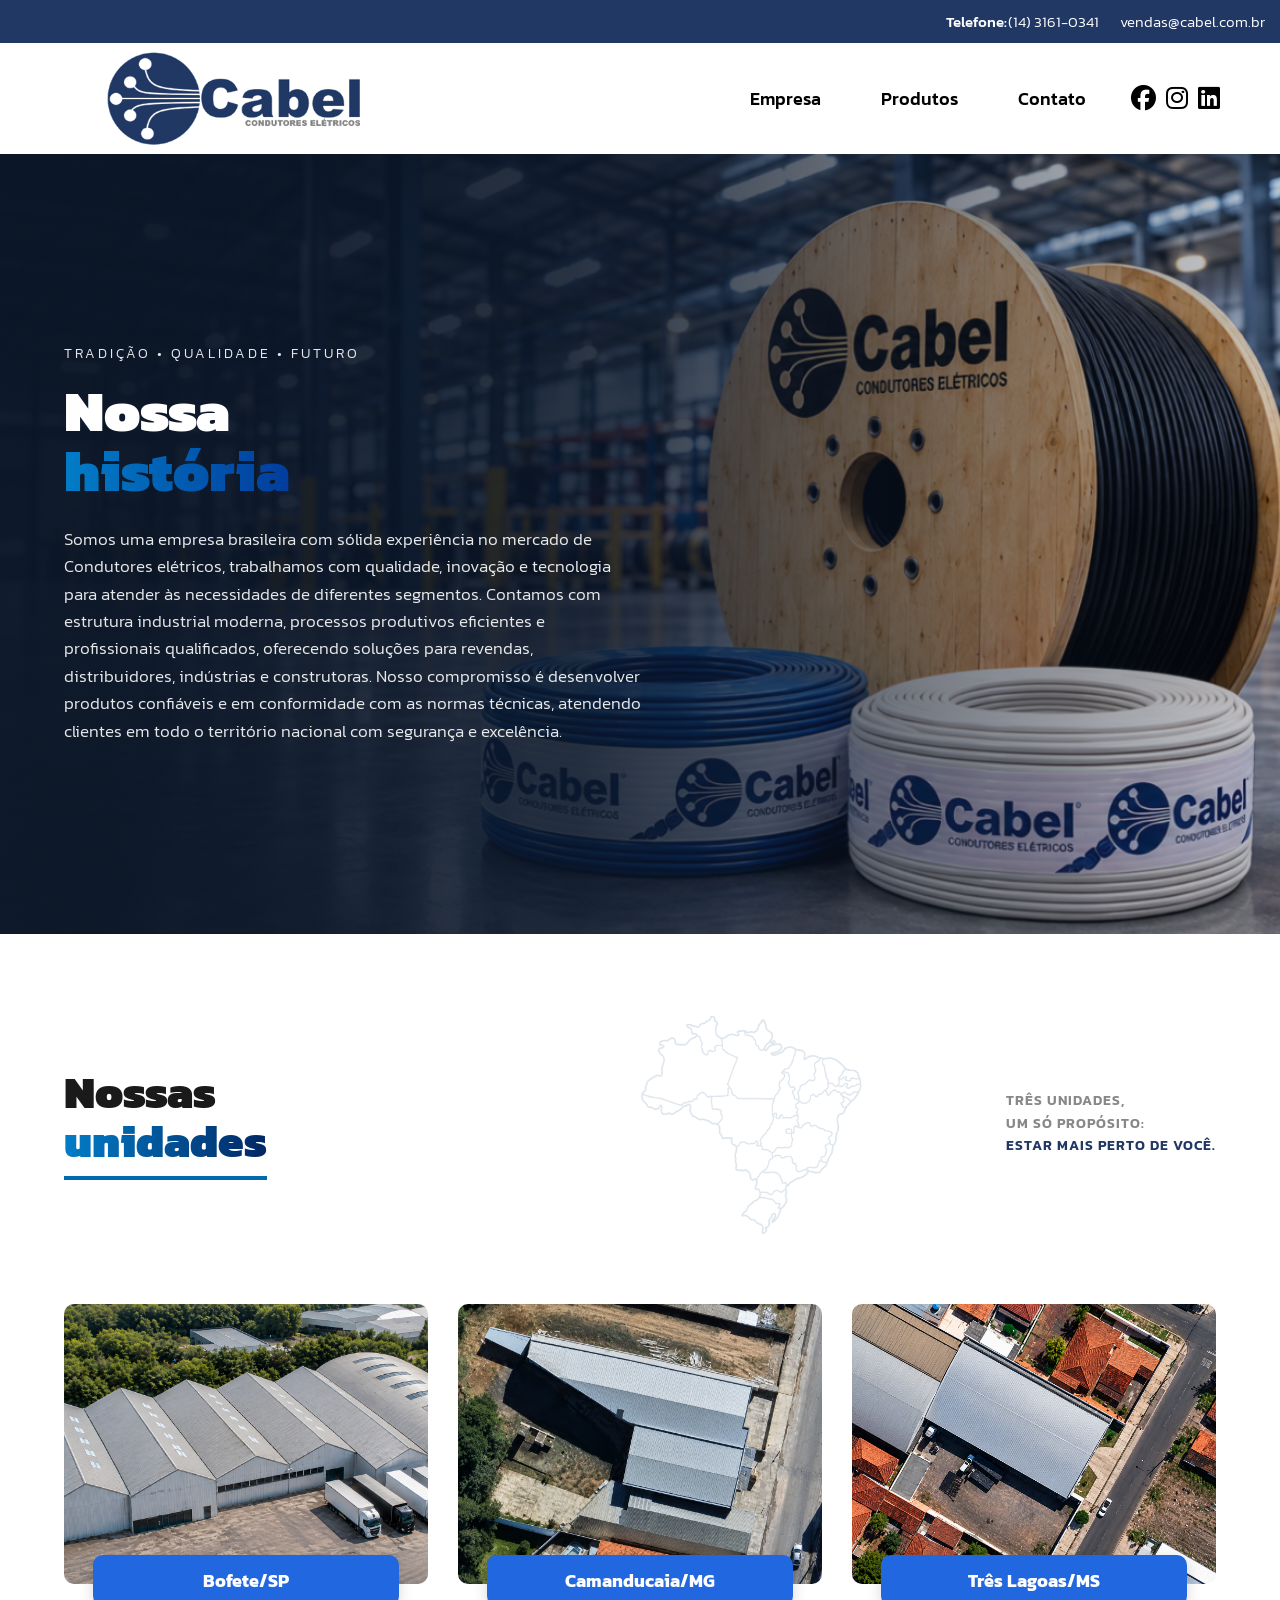
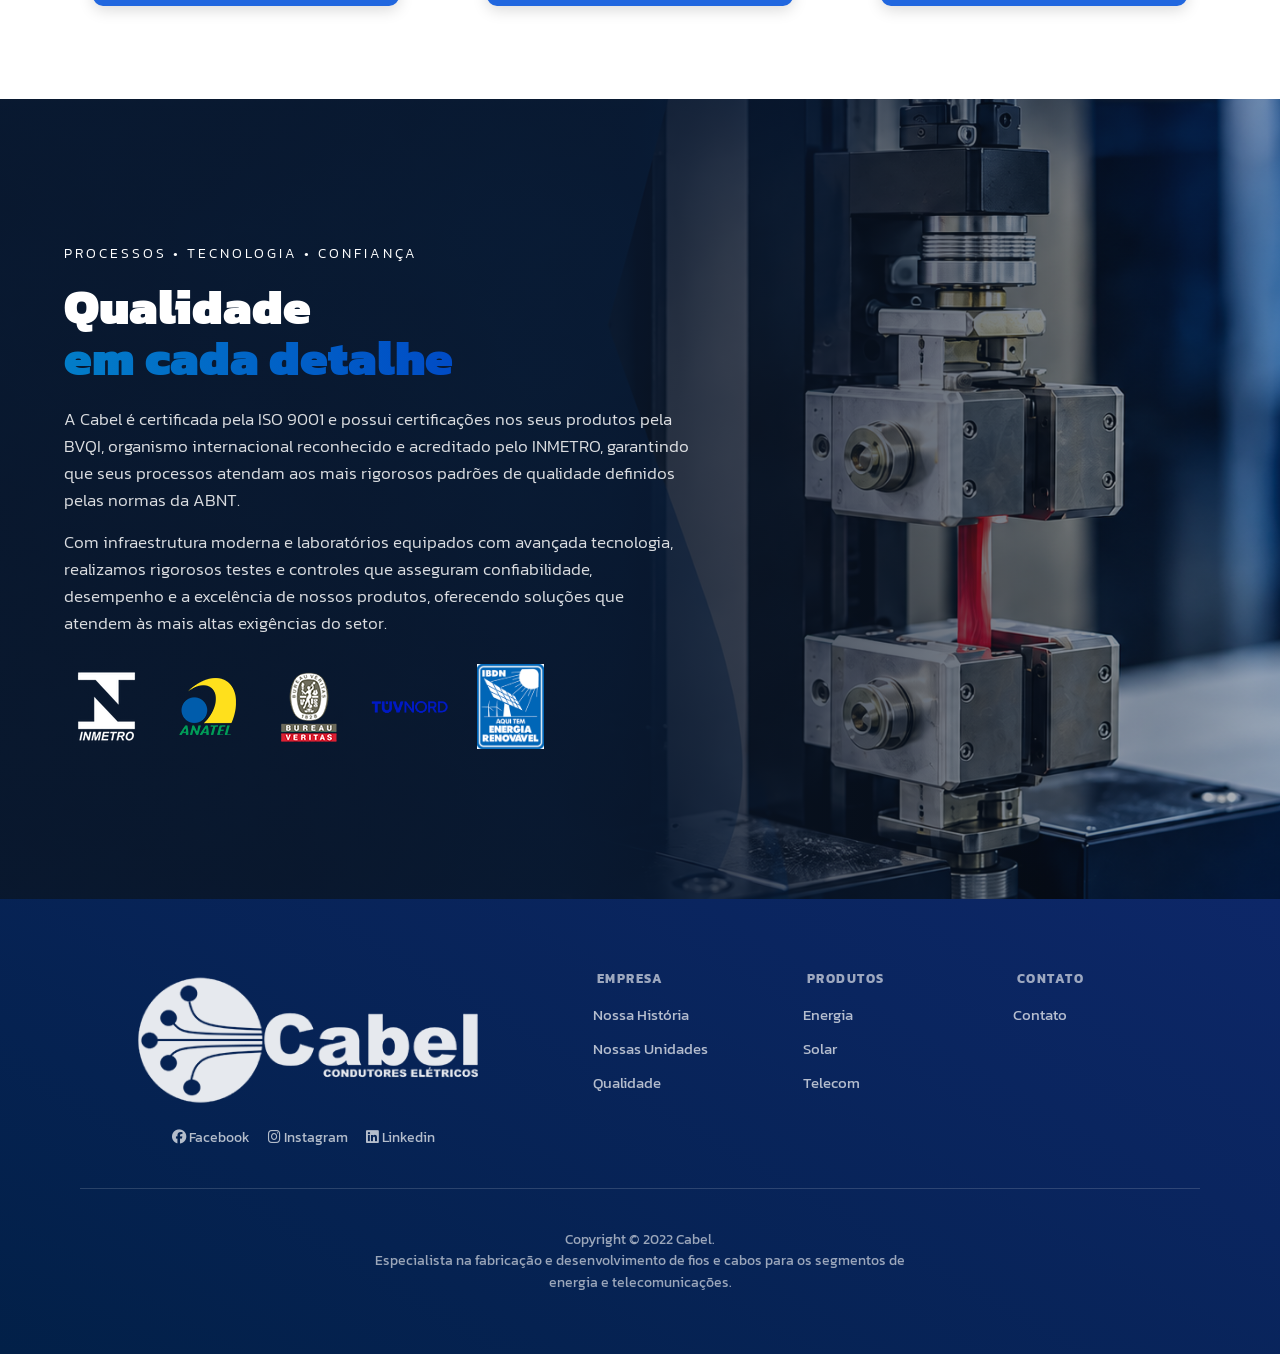
<file: empresa.html>
<!DOCTYPE html>
<html lang="pt-BR">

<head>
    <meta charset="UTF-8">
    <meta name="viewport" content="width=device-width, initial-scale=1.0">
    <title>Cabel</title>

    <link rel="stylesheet" href="assets/css/global/global.css">
    <link rel="stylesheet" href="assets/css/empresa/empresa.css">

    <link rel="shortcut icon" href="img/icon/icon.png" type="image/x-icon">
    <link rel="stylesheet" href="https://cdnjs.cloudflare.com/ajax/libs/font-awesome/6.5.0/css/all.min.css">
    <meta ption"
        content="Cabel: cabos elétricos confiáveis, duráveis e de alto desempenho para garantir segurança e eficiência em qualquer tipo de instalação.">
</head>

<body>
    <div class="content">
        <p class="contatos">Telefone: <span class="tel">(14) 3161-0341</span> <span>vendas@cabel.com.br</span>
        </p>
        <header id="header">
            <div class="img nav" id="div-header">
                <a href="index.html"><img class="logo-1" src="img/logo/logo-blue.png" alt="logo da cabel cor azul"></a>

                <button class="menu-toggle" aria-label="Abrir menu">
                    <span></span>
                    <span></span>
                    <span></span>
                </button>
                <div class="nav-overlay"></div>

                <nav>
                    <ul class="nav-list">
                        <li class="li-sub-menu">
                            <a href="empresa.html">Empresa</a>
                            <div class="sub-menu">
                                <ul class="sub-menu-list">
                                    <li><a href="empresa.html#historia">Nossa História</a></li>
                                    <li><a href="empresa.html#unidade">Nossas Unidades</a></li>
                                    <li><a href="empresa.html#qualidade">Qualidade</a></li>
                                </ul>
                            </div>
                        </li>
                        <li class="li-sub-menu">
                            <a href="catalogo.html">Produtos</a>
                            <div class="sub-menu">
                                <ul class="sub-menu-list">
                                    <li><a href="catalogo.html#energia">Energia</a></li>
                                    <li><a href="catalogo.html#solar">Solar</a></li>
                                    <li><a href="catalogo.html#telecom">Telecom</a></li>
                                    <li><a href="img/certificados/Catalogo Produtos Cabel 2026-1.pdf" target="_blank">Catálogo</a></li>
                                </ul>
                            </div>
                        </li>
                        <li><a href="contato.html">Contato</a></li>
                    </ul>
                    <div>
                        <a href="https://www.facebook.com/profile.php?id=61593343343699">
                            <i class="fa-brands fa-facebook"></i>
                        </a>
                        <a href="https://www.instagram.com/cabelcondutoreseletricos/">
                            <i class="fa-brands fa-instagram"></i>
                        </a>
                        <a href="https://www.linkedin.com/in/cabel-condutores-el%C3%A9tricos-992b70210/">
                            <i class="fa-brands fa-linkedin"></i>
                        </a>
                    </div>
                </nav>
            </div>
        </header>
        <main>

            <!-- NOSSA HISTÓRIA -->
            <section class="nossa-historia" id="historia">
                <div class="historia-conteudo">
                    <p class="historia-tag">TRADIÇÃO • QUALIDADE • FUTURO</p>
                    <h1>Nossa<br><span>história</span></h1>
                    <p>Somos uma empresa brasileira com sólida experiência no mercado de Condutores elétricos, trabalhamos com  qualidade, inovação e tecnologia para atender às necessidades de diferentes segmentos. Contamos com estrutura industrial moderna, processos produtivos eficientes e profissionais qualificados, oferecendo soluções para revendas, distribuidores, indústrias e construtoras. Nosso compromisso é desenvolver produtos confiáveis e em conformidade com as normas técnicas, atendendo clientes em todo o território nacional com segurança e excelência.</p>
                </div>
            </section>

            <!-- NOSSAS UNIDADES -->
            <section class="nossas-unidades" id="unidade">
                <div class="unidades-titulo">
                    <h2>Nossas<br><span>unidades</span></h2>
                    <div>
                        <img src="img/empresa/mapa-brasil.png" alt="Mapa do Brasil">
                        <p>TRÊS UNIDADES,<br>UM SÓ PROPÓSITO:<br><span>ESTAR MAIS PERTO DE VOCÊ.</span></p>
                    </div>
                </div>
                <div class="unidades-grid">
                    <div class="unidade">
                        <img src="img/empresa/cabel-sp.png" alt="Unidade Bofete">
                        <span>Bofete/SP</span>
                    </div>
                    <div class="unidade">
                        <img src="img/empresa/cabel-mg.png" alt="Unidade Camanducaia">
                        <span>Camanducaia/MG</span>
                    </div>
                    <div class="unidade">
                        <img src="img/empresa/cabel-ms.png" alt="Unidade Três Lagoas">
                        <span>Três Lagoas/MS</span>
                    </div>
                </div>
            </section>

            <!-- QUALIDADE -->
            <section class="qualidade" id="qualidade">
                <div class="qualidade-texto">
                    <p class="qualidade-tag">PROCESSOS • TECNOLOGIA • CONFIANÇA</p>
                    <h2>Qualidade<br><span>em cada detalhe</span></h2>
                    <p>A Cabel é certificada pela ISO 9001 e possui certificações nos seus produtos pela BVQI, organismo
                        internacional reconhecido e acreditado pelo INMETRO, garantindo que seus processos atendam aos
                        mais rigorosos padrões de qualidade definidos pelas normas da ABNT.</p>
                    <p>Com infraestrutura moderna e laboratórios equipados com avançada tecnologia, realizamos rigorosos
                        testes e controles que asseguram confiabilidade, desempenho e a excelência de nossos produtos,
                        oferecendo soluções que atendem às mais altas exigências do setor.</p>
                    <ul class="logos-list">
                        <li>
                            <a href="img/certificados/bureau.pdf">
                                <img src="img/certificados/logo/inmetro-branca.png"
                                    alt="link do certificado inmetro">
                            </a>
                        </li>
                        <li>
                            <a
                                href="img/certificados/anatel.pdf">
                                <img src="img/certificados/logo/anatel.png"
                                    alt="link do certificado anatel">
                            </a>
                        </li>
                        <li>
                            <a href="img/certificados/bureau.pdf">
                                <img src="img/certificados/logo/bureau.png"
                                    alt="link do certificado bureau veritas">
                            </a>
                        </li>
                        <li>
                            <a href="img/certificados/tuvnord.pdf">
                                <img src="img/certificados/logo/tuvnord.png"
                                    alt="link do certificado tuvnord">
                            </a>
                        </li>
                        <li>
                            <a
                                href="img/certificados/energia-renovavel.pdf">
                                <img src="img/certificados/logo/energia-renovavel.png"
                                    alt="link do certificado de energia renovável">
                            </a>
                        </li>
                    </ul>
                </div>
            </section>

        </main>
        <footer>
            <section>
                <div class="logo-link">
                    <img src="img/logo/logo-blue.png" alt="logo da Cabel em azul">
                    <div class="links">
                        <a href="https://www.facebook.com/profile.php?id=61593343343699">
                            <i class="fa-brands fa-facebook"></i>
                            Facebook
                        </a>
                        <a href="https://www.instagram.com/cabelcondutoreseletricos/">
                            <i class="fa-brands fa-instagram"></i>
                            Instagram
                        </a>
                        <a href="https://www.linkedin.com/in/cabel-condutores-el%C3%A9tricos-992b70210/">
                            <i class="fa-brands fa-linkedin"></i>
                            Linkedin
                        </a>
                    </div>
                </div>
                <div class="footer-links">
                    <div class="empresa-footer">
                        <h5>Empresa</h5>
                        <ul>
                            <li><a href="empresa.html#historia">Nossa História</a></li>
                            <li><a href="empresa.html#unidade">Nossas Unidades</a></li>
                            <li><a href="empresa.html#qualidade">Qualidade</a></li>
                        </ul>
                    </div>
                    <div class="produtos-footer">
                        <h5>Produtos</h5>
                        <ul>
                            <li><a href="catalogo.html#energia">Energia</a></li>
                            <li><a href="catalogo.html#solar">Solar</a></li>
                            <li><a href="catalogo.html#telecom">Telecom</a></li>
                        </ul>
                    </div>
                    <div class="contatos-footer">
                        <h5>Contato</h5>
                        <ul>
                            <li><a href="contato.html">Contato</a></li>
                        </ul>
                    </div>
                </div>
            </section>
            <p>Copyright © 2022 Cabel.<br>
                Especialista na fabricação e desenvolvimento de fios e cabos para os segmentos de<br>
                energia e telecomunicações. </p>

        </footer>
    </div>
</body>
<script src="assets/js/script.js"></script>
</html>
</file>
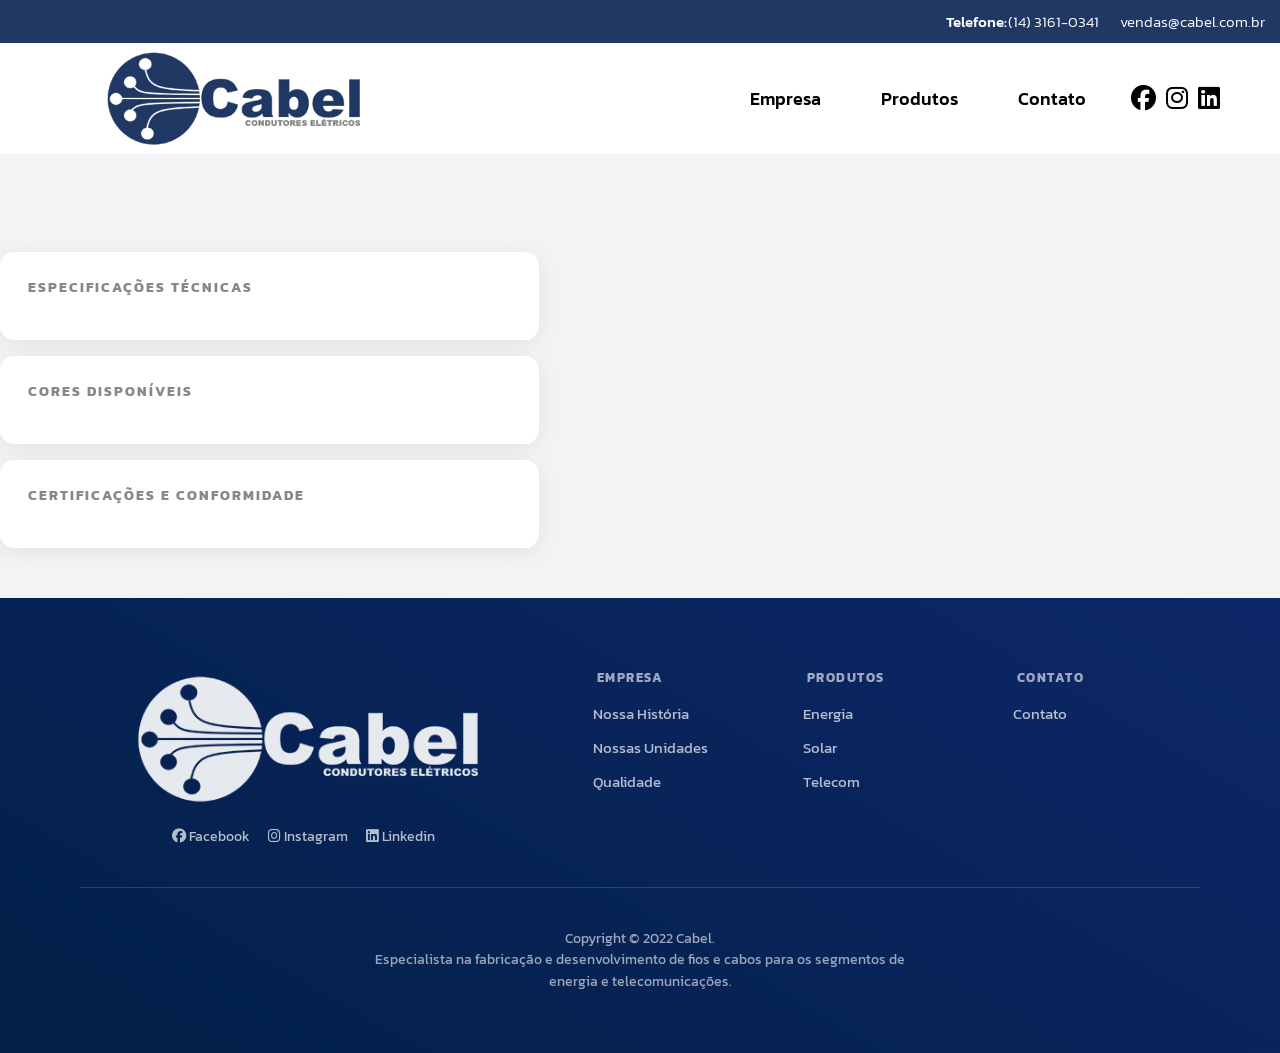
<file: produto.html>
<!DOCTYPE html>
<html lang="pt-BR">

<head>
    <meta charset="UTF-8">
    <meta name="viewport" content="width=device-width, initial-scale=1.0">
    <title>Cabel</title>

    <link rel="stylesheet" href="assets/css/global/global.css">
    <link rel="stylesheet" href="assets/css/product/produto.css">

    <link rel="shortcut icon" href="img/icon/icon.png" type="image/x-icon">
    <link rel="stylesheet" href="https://cdnjs.cloudflare.com/ajax/libs/font-awesome/6.5.0/css/all.min.css">
    <meta ption"
        content="Cabel: cabos elétricos confiáveis, duráveis e de alto desempenho para garantir segurança e eficiência em qualquer tipo de instalação.">
</head>

<body>
    <div class="content">
        <p class="contatos">Telefone: <span class="tel">(14) 3161-0341</span> <span>vendas@cabel.com.br</span>
        </p>
        <header id="header">
            <div class="img nav" id="div-header">
                <a href="index.html"><img class="logo-1" src="img/logo/logo-blue.png" alt="logo da cabel cor azul"></a>

                <button class="menu-toggle" aria-label="Abrir menu">
                    <span></span>
                    <span></span>
                    <span></span>
                </button>
                <div class="nav-overlay"></div>

                <nav>
                    <ul class="nav-list">
                        <li class="li-sub-menu">
                            <a href="empresa.html">Empresa</a>
                            <div class="sub-menu">
                                <ul class="sub-menu-list">
                                    <li><a href="empresa.html#historia">Nossa História</a></li>
                                    <li><a href="empresa.html#unidade">Nossas Unidades</a></li>
                                    <li><a href="empresa.html#qualidade">Qualidade</a></li>
                                </ul>
                            </div>
                        </li>
                        <li class="li-sub-menu">
                            <a href="catalogo.html">Produtos</a>
                            <div class="sub-menu">
                                <ul class="sub-menu-list">
                                    <li><a href="catalogo.html#energia">Energia</a></li>
                                    <li><a href="catalogo.html#solar">Solar</a></li>
                                    <li><a href="catalogo.html#telecom">Telecom</a></li>
                                    <li><a href="img/certificados/Catalogo Produtos Cabel 2026-1.pdf" target="_blank">Catálogo</a></li>
                                </ul>
                            </div>
                        </li>
                        <li><a href="contato.html">Contato</a></li>
                    </ul>
                    <div>
                        <a href="https://www.facebook.com/profile.php?id=61593343343699">
                            <i class="fa-brands fa-facebook"></i>
                        </a>
                        <a href="https://www.instagram.com/cabelcondutoreseletricos/">
                            <i class="fa-brands fa-instagram"></i>
                        </a>
                        <a href="https://www.linkedin.com/in/cabel-condutores-el%C3%A9tricos-992b70210/">
                            <i class="fa-brands fa-linkedin"></i>
                        </a>
                    </div>
                </nav>
            </div>
        </header>

        <main>
            <section class="produto-hero">
                <div class="produto-info">
                    <p id="produto-tipo" class="produto-tipo"></p>
                    <h1 id="produto-titulo"></h1>
                    <p id="produto-texto" class="produto-texto"></p>
                    <div class="bloco">
                        <h3>Especificações Técnicas</h3>
                        <table id="specs-table"></table>
                    </div>
                    <div class="bloco" id="cores-section">
                        <h3>Cores Disponíveis</h3>
                        <div id="cores-lista" class="cores-lista"></div>
                    </div>
                    <div class="bloco" id="certs-section">
                        <h3>Certificações e Conformidade</h3>
                        <div id="certs-lista" class="certs-lista"></div>
                    </div>
                </div>
            </section>
        </main>

        <footer>
            <section>
                <div class="logo-link">
                    <img src="img/logo/logo-blue.png" alt="logo da Cabel em azul">
                    <div class="links">
                        <a href="https://www.facebook.com/profile.php?id=61593343343699">
                            <i class="fa-brands fa-facebook"></i>
                            Facebook
                        </a>
                        <a href="https://www.instagram.com/cabelcondutoreseletricos/">
                            <i class="fa-brands fa-instagram"></i>
                            Instagram
                        </a>
                        <a href="https://www.linkedin.com/in/cabel-condutores-el%C3%A9tricos-992b70210/">
                            <i class="fa-brands fa-linkedin"></i>
                            Linkedin
                        </a>
                    </div>
                </div>
                <div class="footer-links">
                    <div class="empresa-footer">
                        <h5>Empresa</h5>
                        <ul>
                            <li><a href="empresa.html#historia">Nossa História</a></li>
                            <li><a href="empresa.html#unidade">Nossas Unidades</a></li>
                            <li><a href="empresa.html#qualidade">Qualidade</a></li>
                        </ul>
                    </div>
                    <div class="produtos-footer">
                        <h5>Produtos</h5>
                        <ul>
                            <li><a href="catalogo.html#energia">Energia</a></li>
                            <li><a href="catalogo.html#solar">Solar</a></li>
                            <li><a href="catalogo.html#telecom">Telecom</a></li>
                        </ul>
                    </div>
                    <div class="contatos-footer">
                        <h5>Contato</h5>
                        <ul>
                            <li><a href="contato.html">Contato</a></li>
                        </ul>
                    </div>
                </div>
            </section>
            <p>Copyright © 2022 Cabel.<br>
                Especialista na fabricação e desenvolvimento de fios e cabos para os segmentos de<br>
                energia e telecomunicações. </p>

        </footer>
    </div>
</body>
<script src="assets/js/script.js"></script>
<script src="assets/js/produto.js"></script>

</html>
</file>
<file: assets/css/global/global.css>
@import url('https://fonts.googleapis.com/css2?family=Kanit:ital,wght@0,100;0,200;0,300;0,400;0,500;0,600;0,700;0,800;0,900;1,100;1,200;1,300;1,400;1,500;1,600;1,700;1,800;1,900&display=swap');

:root {
    /* ===== Base ===== */
    --color-white: rgba(255, 255, 255, 1);
    --color-black: rgba(0, 0, 0, 1);

    /* ===== Backgrounds ===== */
    --bg-light: rgba(242, 243, 244, 1);
    --bg-light-alt: rgba(224, 225, 229, 1);

    /* ===== Text ===== */
    --text-primary: rgba(68, 68, 68, 1);
    --text-secondary: rgba(102, 102, 102, 1);

    /* ===== Brand / Accent ===== */
    --primary: rgba(33, 56, 100, 1);
    --primary-dark: rgba(0, 42, 69, 1);

    /* ===== Shadows / Borders ===== */
    --shadow-soft: rgba(0, 0, 0, 0.08);
    --shadow-light: rgba(0, 0, 0, 0.12);
    --shadow-medium: rgba(0, 0, 0, 0.2);
    --shadow-dark: rgba(0, 0, 0, 0.4);

    /* ===== Overlay ===== */
    --overlay-dark: rgba(0, 0, 0, 0.5);

    /* ===== Primary Transparencies ===== */
    --primary-alpha: rgba(0, 102, 255, 0.35);
    --primary-alpha-active: rgba(0, 102, 255, 0.4);

    /* ===== White Transparencies ===== */
    --white-alpha-soft: rgba(255, 255, 255, 0.15);
    --white-alpha-medium: rgba(255, 255, 255, 0.6);
    --white-alpha-strong: rgba(255, 255, 255, 0.7);
}


* {
    margin: 0;
    padding: 0;
    box-sizing: border-box;
}

body {
    background-color: var(--bg-light);
    margin: 0;
    padding: 0;
    font-family: 'Kanit';
}

html {
    scroll-behavior: smooth;
}

.contatos {
    font-size: 15px;
    font-weight: 500;
    padding: 10px 15px;
    background-color: var(--primary);
    display: flex;
    justify-content: flex-end;
    gap: 1px;
}

.contatos,
.contatos a,
.contatos a[href^="tel:"] {
    color: var(--color-white);
}

.contatos span {
    font-weight: 300;
}

.contatos .tel {
    margin-right: 20px;
}

a {
    text-decoration: none;
    color: var(--color-black);
}

/*-------------- HEADER NAVS --------------*/

header {
    background-color: var(--color-white);
    position: sticky;
    top: 0;
    z-index: 101;
    height: 111px;
    transition: height 0.35s ease,
        width 0.35s ease,
        box-shadow 0.35s ease;
}

header.scrolled {
    height: 100px;
    box-shadow: 0 2px 16px rgba(0, 0, 0, 0.08);
    width: 100%;
}

header.scrolled .img.nav {
    padding: 0 60px 0 100px;
}

.img.nav {
    height: 100%;
    background-color: var(--color-white);
    display: flex;
    flex-direction: row;
    justify-content: space-between;
    margin: 0;
    padding: 0 60px 0 100px;
    transition: padding 0.35s ease;
}

.img.nav nav {
    display: flex;
    gap: 15px;
}

.img.nav nav > div {
    display: flex;
    align-items: center;
    gap: 10px;
}

.img.nav nav > div > a {
    padding: 0;
}

.img.nav nav > div > a > i {
    font-size: 25px;
}

.logo-1 {
    width: auto;
    height: 95%;
    transition: height 0.35s ease;
}

.menu-toggle {
    display: none;
}

nav {
    height: 100%;
}

nav .nav-list {
    margin: 0;
    padding: 0;
    display: flex;
    height: 100%;
}

nav .nav-list>li {
    list-style: none;
}

nav .nav-list>li>a {
    height: 100%;
    padding: 0 30px;
    color: var(--color-black);
    font-size: 18px;
    font-weight: 500;
    display: flex;
    align-items: center;
    position: relative;
}

nav .nav-list>li>a::after {
    content: '';
    position: absolute;
    bottom: calc(50% - 14px);
    left: 30px;
    right: 30px;
    width: auto;
    height: 2px;
    background-color: var(--primary);
    transform: scaleX(0);
    transform-origin: left;
    transition: transform 0.3s ease;
}

nav .nav-list>li>a:hover::after {
    transform: scaleX(1);
}

nav .nav-list>li>a:hover {
    color: var(--primary);
}

/* Submenu */

.li-sub-menu {
    position: relative;
    display: flex;
    align-items: center;
}

.sub-menu {
    position: absolute;
    top: 100%;
    left: 0;
    display: none;
    width: auto;
    background-color: var(--color-white);
    box-shadow: 0 8px 24px var(--shadow-medium);
    border-top: 2px solid var(--primary);
    margin: 0;
    padding: 8px 0;
    z-index: 100;
    min-width: 160px;
    border-radius: 0 0 8px 8px;
}

.sub-menu a {
    display: flex;
    align-items: center;
    justify-content: flex-start;
    padding: 12px 24px;
    width: auto;
    text-decoration: none;
    font-size: 14px;
    transition: background 0.2s, color 0.2s;
}

.sub-menu-list {
    list-style-type: none;
    display: block;
    padding: 0;
    margin: 0;
}

.sub-menu-list li:hover {
    background-color: var(--bg-light);
}

.sub-menu-list li:hover a {
    color: var(--primary);
}

.li-sub-menu:hover .sub-menu,
.sub-menu:hover {
    display: block;
}

.img a {
    text-decoration: none;
    display: flex;
    align-items: center;
}

header img {
    -webkit-user-drag: none;
    pointer-events: none;
}

/*-------------- FOOTER --------------*/

footer {
    background: linear-gradient(30deg, #022048, #0d2768);
    padding: 70px 80px 40px;
    position: absolute;
    width: 100%;
    left: 0;
}

footer section {
    display: flex;
    flex-direction: row;
    justify-content: space-around;
    flex-wrap: wrap;
    padding-bottom: 40px;
    margin-bottom: 40px;
    border-bottom: 1px solid var(--white-alpha-soft);
}

.empresa-footer,
.produtos-footer,
.contatos-footer {
    width: 140px;
}

footer section h5 {
    font-size: 0.8rem;
    font-weight: 700;
    letter-spacing: 0.12em;
    text-transform: uppercase;
    color: var(--white-alpha-medium);
    margin: 0 0 14px 4px;
}

footer section ul {
    list-style: none;
    padding: 0;
    margin: 0;
    display: flex;
    flex-direction: column;
    gap: 10px;
}

footer section ul li a {
    font-size: 0.92rem;
    color: var(--white-alpha-strong);
    text-decoration: none;
    transition: all 0.2s ease;
    position: relative;
}

footer section ul li a:hover {
    color: var(--color-white);
    padding-left: 4px;
}

footer img {
    width: 370px;
    object-fit: contain;
    margin-bottom: 20px;
    margin: 0 auto;
    filter: brightness(0) invert(1);
    opacity: 0.9;
    display: block;
}

footer>p {
    font-size: 0.85rem;
    color: var(--white-alpha-medium);
    line-height: 1.6;
    margin: 20px auto;
    max-width: 600px;
    text-align: center;
}

footer section .logo-link {
    display: flex;
    flex-direction: column;
    gap: 15px;
}

footer section .logo-link a {
    display: inline-block;
    margin-right: 18px;
    font-size: 0.9rem;
    color: var(--white-alpha-strong);
    text-decoration: none;
    transition: 0.2s ease;
}

footer section .logo-link a:hover {
    color: var(--color-white);
}

.logo-link .links {
    display: flex;
    flex-direction: row;
    justify-content: center;
}

.footer-links {
    width: 50%;
    display: flex;
    flex-direction: row;
    justify-content: space-between;
}


/* ============================================================
   RESPONSIVE — Cabel
   Aplica abaixo de 1024px.
   ============================================================ */

/* ---- 1024px: tablet largo ---- */
@media (max-width: 1024px) {

    .logo-1 {
        width: 200px;
        height: 80px;
    }

    nav .nav-list>li>a {
        padding: 0 16px;
    }

    /* Footer */
    footer {
        padding: 50px 40px 30px;
    }
}

/* ---- 768px: tablet ---- */
@media (max-width: 768px) {

    .contatos {
        font-size: 11px;
        padding: 8px 12px;
    }

    /* Header — hamburguer */
    header {
        height: 70px;
    }

    .img.nav {
        padding: 0 20px;
    }

    .img.nav nav {
        flex-direction: column;
    }

    .img.nav nav div {
        justify-content: center;
        
    }

    header.scrolled .img.nav {
        padding: 0 20px;
    }

    .logo-1 {
        width: 160px;
        height: 60px;
    }

    /* Menu hamburguer */
    .menu-toggle {
        display: flex;
        flex-direction: column;
        justify-content: center;
        gap: 5px;
        cursor: pointer;
        padding: 8px;
        background: none;
        border: none;
        z-index: 200;
    }

    .menu-toggle span {
        display: block;
        width: 24px;
        height: 2px;
        background: var(--color-black);
        border-radius: 2px;
        transition: all 0.3s ease;
    }

    nav {
        position: fixed;
        top: 0;
        right: -100%;
        width: 260px;
        height: 100vh;
        background: white;
        box-shadow: -4px 0 24px var(--shadow-light);
        z-index: 300;
        transition: right 0.35s ease;
        padding-top: 30px;
    }

    nav.open {
        right: 0;
    }

    nav .nav-list {
        flex-direction: column;
        height: auto;
    }

    nav .nav-list>li {
        width: 100%;
        border-bottom: 1px solid var(--bg-light);
    }

    nav .nav-list>li>a {
        display: flex;
        width: 100%;
        align-items: center;
        padding: 16px 24px;
        font-size: 15px;
        height: auto;
    }

    /* Submenu adaptado */
    .li-sub-menu {
        flex-direction: column;
        align-items: flex-start;
    }

    .sub-menu {
        position: static;
        display: block;
        box-shadow: none;
        border-top: none;
        border-left: 3px solid var(--primary);
        border-radius: 0;
        margin-left: 24px;
        padding: 4px 0;
        min-width: unset;
        width: calc(100% - 24px);
    }

    .sub-menu a {
        padding: 10px 16px;
        font-size: 14px;
    }

    /* Overlay escuro ao abrir menu */
    .nav-overlay {
        display: none;
        position: fixed;
        inset: 0;
        background: var(--shadow-soft);
        z-index: 299;
    }

    .nav-overlay.open {
        display: block;
    }

    /* Footer */
    footer {
        padding: 40px 24px 30px;
    }

    footer section {
        flex-direction: column-reverse;
    }

    footer .footer-links {
        margin-bottom: 40px;
        width: 100%;
    }
}

/* ---- 480px: mobile pequeno ---- */
@media (max-width: 480px) {

    .contatos {
        font-size: 9px;
    }

    /* Header */
    header {
        height: 60px;
    }

    .img.nav {
        padding: 0 16px;
    }

    header.scrolled .img.nav {
        padding: 0 16px;
    }

    .logo-1 {
        width: 130px;
        height: 50px;
    }

    /* Footer */
    footer {
        padding: 32px 16px 24px;
    }

    footer section {
        gap: 40px;
        padding-left: 35px;
        text-align: left;
    }

    .footer-links {
        flex-direction: column;
        gap: 40px;
    }

    footer img {
        width: 230px;
    }

    footer>p {
        font-size: 0.8rem;
    }
}
</file>
<file: assets/css/index/slider.css>
/*-------------- SLIDES --------------*/

.slider {
    position: relative;
    width: 100%;
    height: calc(100vh - 154px);
    overflow: hidden;
}

.slide {
    position: absolute;
    width: 100%;
    height: 100%;
    opacity: 0;
    transition: opacity 1s ease;
    user-select: none;
}

.slide.active {
    opacity: 1;
    z-index: 1;
}

.bg {
    width: 100%;
    height: 100%;
    position: absolute;
    top: 0;
    left: 0;
    object-fit: fill;
    z-index: 0;
}

.video-slide{
    width: 100%;
    height: 100%;
    object-fit: fill;
}

.catalogo-btn {
    display: flex;
    align-items: center;
    justify-content: center;
    z-index: 100;
    width: 14.6%;
    height: 8.8%;

    background: linear-gradient(to bottom, #ff9d1a, #f57c00);
    color: #fff;
    text-decoration: none;
    font-size: clamp(7px, 1.3vw, 24px);
    font-weight: 700;
    letter-spacing: 2px;

    border-radius: 15px;
    border: 2px solid rgba(0, 0, 0, 0.15);

    box-shadow:
        inset 0 1px 2px rgba(255,255,255,.35),
        0 3px 6px rgba(0,0,0,.35);

    transition: transform .15s ease, filter .15s ease;

    position: absolute;
    left: 4.25%;
    top: 71%;
}

.catalogo-btn:hover {
    filter: brightness(1.08);
    transform: translateY(-1px);
}

.catalogo-btn:active {
    transform: translateY(1px);
}
/*-------------- SLIDES INDICADORES --------------*/

.indicadores {
    position: absolute;
    bottom: 20px;
    width: 100%;
    display: flex;
    justify-content: center;
    gap: 10px;
    z-index: 10;
}

.dot {
    width: 40px;
    height: 4px;
    border-radius: 10px;
    background: var(--primary-alpha);
    cursor: pointer;
    transition: all 0.3s ease;
}

/* slide ativo */
.dot.active {
    background: var(--primary);
    transform: scale(1.1);
    box-shadow: 0 0 10px var(--primary-alpha-active);
}

/* ============================================================
   RESPONSIVE — Cabel
   Aplica abaixo de 1024px.
   ============================================================ */

/* ---- 1024px: tablet largo ---- */
@media (max-width: 1024px) {
    .slider {
        height: 300px;
    }
}

/* ---- 768px: tablet ---- */
@media (max-width: 768px) {
    /* Slider principal */
    .slider {
        height: 220px;
    }

    .catalogo-btn {
        border-radius: 5px;
        letter-spacing: 1.4px;
    }
}

/* ---- 480px: mobile pequeno ---- */
@media (max-width: 480px) {
    /* Slider */
    .slider {
        height: 154px;
    }
}
</file>
<file: assets/css/index/main.css>
/*-------------- MAIN --------------*/

main {
    display: flex;
    flex-direction: column;
    align-items: center;
}
</file>
<file: assets/css/index/quality.css>
/*-------------- SECTION CABEL É QUALIDADE --------------*/

.cabel-e-qualidade {
    display: flex;
    flex-direction: row;
    align-items: stretch;
    width: 100%;
    padding: 70px 60px;
    background-image: url("../../../img/index/qualidade/qualidade-fundo.jpeg");
    background-size: 100% 100%;
    background-position: center;
    gap: 40px;
}

.img-qualidade-div {
    flex: 1;
    overflow: hidden;
    border-radius: 12px;
}

.img-qualidade {
    width: 60%;
    height: 100%;
    margin: 0 auto;
    object-fit: cover;
    object-position: center top;
    display: block;
    border-radius: 12px;
}

.quantity {
    flex: 1;
    display: flex;
    flex-direction: column;
    justify-content: center;
    padding: 10px 0;
}

.quantity h3 {
    font-size: 2.6rem;
    margin-bottom: 16px;
    font-weight: 700;
    padding: 0 50px 0 60px;

    background: linear-gradient(90deg, #027dc8, #002764);
    -webkit-background-clip: text;
    background-clip: text;
    color: transparent;
}

.quantity p {
    font-size: 1.1rem;
    color: var(--text-primary);
    line-height: 1.8;
    margin-bottom: 10px;
    padding: 0 50px 0 60px;
}

.logos-list {
    display: flex;
    flex-direction: row;
    justify-content: center;
    flex-wrap: wrap;
    list-style-type: none;
    gap: 16px;
    padding: 0;
    margin: 30px 0 0 0;
}

.logos-list li a {
    display: block;
    transition: transform 0.2s ease, opacity 0.2s ease;
}

.logos-list li a:hover {
    transform: scale(1.08);
    opacity: 0.85;
}

.logos-list li a img {
    height: 85px;
    width: 85px;
    object-fit: contain;
    pointer-events: none;
}

.quantity h3,
.quantity p {
    opacity: 0;
    transform: translateX(60px);
    transition: opacity 0.6s ease, transform 0.6s ease;
}

.quantity p {
    transition-delay: 0.15s;
}

.quantity.visivel h3,
.quantity.visivel p,
.quantity.visivel ul {
    opacity: 1;
    transform: translateX(0);
}

/* ============================================================
   RESPONSIVE — Cabel
   Aplica abaixo de 1024px.
   ============================================================ */

/* ---- 1024px: tablet largo ---- */
@media (max-width: 1024px) {
    .cabel-e-qualidade {
        gap: 30px;
        padding: 30px 20px;
    }

    .img-qualidade {
        width: 80%;
    }
}

/* ---- 768px: tablet ---- */
@media (max-width: 768px) {

    /* Cabel é qualidade — empilha (imagem vai para baixo) */
    .cabel-e-qualidade {
        flex-direction: column;
        align-items: center;
        padding: 45px 20px;
        gap: 20px;
    }

    .img-qualidade {
        width: 50vw;
        margin: 0 auto;
    }

    .quantity {
        padding: 10px 30px;
    }

    .logos-list li a img {
        height: 64px;
        width: 64px;
    }
}

/* ---- 480px: mobile pequeno ---- */
@media (max-width: 480px) {

    .quantity {
        padding: 10px 15px;
    }

    .quantity h3 {
        font-size: 1.3rem;
    }

    .quantity p {
        font-size: 0.9rem;
        padding: 0 25px 0 30px;
    }

    .img-qualidade {
        width: 95%;
    }

    .logos-list li a img {
        height: 52px;
        width: 52px;
    }

    .logos-list {
        gap: 10px;
    }
}
</file>
<file: assets/css/index/more-about.css>
.um-pouco-mais-sobre {
    display: flex;
    flex-direction: column;
    align-items: center;
    background-color: var(--bg-light-alt);
    width: 100%;
    padding: 50px 90px;
}

.titulo-sobre-nos {
    font-size: 2.6rem;
    margin-bottom: 16px;
    font-weight: 700;

    background: linear-gradient(90deg, #027dc8, #002764);
    -webkit-background-clip: text;
    background-clip: text;
    color: transparent;
}

.catalogos {
    display: flex;
    gap: 40px;
    width: 100%;
    max-width: 1300px;
    margin-top: 30px;
}

.catalogos>div {
    flex: 1;
    border-radius: 12px;
    height: 70vh;
    overflow: hidden;
    position: relative;
    cursor: pointer;
}

.catalogos>div a {
    display: block;
    position: relative;
    width: 100%;
    height: 100%;
    text-decoration: none;
}

.catalogos .img {
    width: 100%;
    height: 100%;
    object-fit: cover;
    display: block;
    transition: transform 0.4s ease;
}

.catalogos>div:hover .img {
    transform: scale(1.05);
}

.catalogos .div-titulo {
    position: absolute;
    bottom: 0;
    left: 0;
    right: 0;
    padding: 40px 20px 9px 20px;
    background: linear-gradient(to top, rgba(0, 0, 0, 0.75) 0%, transparent 100%);
    z-index: 2;
}

.catalogos .div-titulo h4 {
    margin: 0;
    color: white;
    font-size: 28px;
    font-weight: 700;
    letter-spacing: 1px;
}

/* Responsivo */
@media (max-width: 768px) {
    .um-pouco-mais-sobre {
        padding: 40px 60px;
    }

    .catalogos {
        flex-wrap: wrap;
    }

    .catalogos>div {
        height: 50vh;
        flex: 1 1 calc(50% - 8px);
    }

    .catalogos .img {
        object-fit: cover;
        display: block;
        transition: transform 0.4s ease;
    }
}

@media (max-width: 480px) {
    .um-pouco-mais-sobre {
        padding: 40px 30px;
    }

    .catalogos>div {
        flex: 1 1 100%;
    }

    .catalogos .img {
        object-fit: cover;
        display: block;
        transition: transform 0.4s ease;
    }
}
</file>
<file: assets/css/index/products.css>
/*-------------- SECTION PRODUTOS --------------*/

.produtos {
    margin: 0 auto;
    padding: 40px 20px;
    width: 100%;
    max-width: 1300px;
}

.produtos .titulo-h3 {
    font-size: 0.9rem;
    font-weight: 700;
    text-transform: uppercase;
    letter-spacing: 0.05em;
    margin-left: 58px;
    
    background: linear-gradient(90deg, #027dc8, #002764);
    -webkit-background-clip: text;
    background-clip: text;
    color: transparent;
}

.produtos h2 {
    font-size: 2.6rem;
    margin-bottom: 26px;
    font-weight: 700;
    line-height: 45px;
    margin-left: 58px;

    background: linear-gradient(90deg, #027dc8, #002764);
    -webkit-background-clip: text;
    background-clip: text;
    color: transparent;
}

.produtos-carrossel-wrapper {
    position: relative;
    display: flex;
    align-items: center;
    gap: 16px;
}

.produtos-carrossel {
    overflow: hidden;
    width: 100%;
}

.produtos-catalogo {
    display: flex;
    flex-direction: row;
    gap: 24px;
    transition: transform 0.5s ease;
    will-change: transform;
}

/* Card */
.produtos-catalogo > div {
    flex: 0 0 calc((100% - 72px) / 4);
    border-radius: 16px;
    overflow: hidden;
    display: flex;
    flex-direction: column;
    align-items: center;
    text-align: center;
    background: var(--color-white);
    box-shadow: 0 2px 12px rgba(0,0,0,0.08);
}

.produtos-catalogo > div a {
    width: 100%;
    display: flex;
    flex-direction: column;
    text-decoration: none;
}

/* Container da imagem — proporção retrato ~2:3 */
.produtos-catalogo > div .img-circle {
    width: 100%;
    aspect-ratio: 3 / 4;
    position: relative;
    overflow: hidden;
}

.produtos-catalogo > div img {
    position: absolute;
    inset: 0;
    width: 100%;
    height: 100%;
    object-fit: cover;
    object-position: center;
    pointer-events: none;
    -webkit-user-drag: none;
    transition: transform 0.5s ease;
}

/* Nome do produto */
.produtos-catalogo > div h3 {
    margin: 0;
    font-size: 17px;
    font-weight: 600;
    color: var(--color-white);
    background-color: var(--primary);
    padding: 14px 20px;
    width: 100%;
    text-align: center;
    box-sizing: border-box;
}

/* Setas */
.carrossel-btn {
    flex-shrink: 0;
    width: 42px;
    height: 42px;
    border-radius: 50%;
    border: none;
    background: var(--primary-dark);
    color: var(--color-white);
    font-size: 18px;
    cursor: pointer;
    display: flex;
    align-items: center;
    justify-content: center;
    transition: background 0.2s, transform 0.2s;
    z-index: 10;
}

.carrossel-btn:hover {
    background: var(--primary);
}

.catalogo-link a {
    font-size: 30px;
    line-height: 26px;
    font-weight: 800;
    letter-spacing: 0px;
    margin-top: 50px;
}

.catalogo-link a:hover {
    color: var(--primary);
}

/* ---- Responsivo ---- */
@media (max-width: 1024px) {
    .produtos-catalogo > div {
        flex: 0 0 calc((100% - 24px) / 2);
    }
}

@media (max-width: 600px) {
    .produtos-catalogo > div {
        flex: 0 0 100%;
    }
}
</file>
<file: assets/css/index/security.css>
/*-------------- SECTION SEGURANÇA --------------*/

.seguranca {
    position: relative;
    width: 100%;
    min-height: 400px;
    display: flex;
    align-items: center;
    padding: 60px 8%;
    color: #ffffff;
    clip-path: inset(0);
}

.seguranca-img {
    position: fixed;
    top: 0;
    left: 0;
    width: 100%;
    height: 100vh;
    object-fit: cover;
    object-position: center 67%;
    z-index: 1;
    pointer-events: none;
}

.seguranca-overlay {
    position: absolute;
    top: 0;
    left: 0;
    width: 100%;
    height: 100%;
    background-color: var(--primary-dark);
    opacity: 0.65;
    z-index: 2;
}

.seguranca-conteudo {
    position: relative;
    z-index: 3;
    max-width: 600px;
}

.seguranca-conteudo h3 {
    font-size: 28px;
    font-weight: bold;
    line-height: 1.3;
    margin-bottom: 24px;
    color: #ffffff;
}

.seguranca-conteudo a {
    display: inline-block;
    background-color: #ffffff;
    color: var(--primary-dark);
    padding: 12px 28px;
    text-decoration: none;
    font-weight: bold;
    border-radius: 6px;
    transition: opacity 0.3s ease;
}

.seguranca-conteudo a:hover {
    opacity: 0.8;
}


/* ============================================================
   RESPONSIVE — Cabel
   Aplica abaixo de 1024px.
   ============================================================ */

/* ---- 1024px: tablet largo ---- */
@media (max-width: 1024px) {

    /* Segurança */
    .seguranca {
        padding: 50px 40px;
    }

    .seguranca h3 {
        font-size: 22px;
    }
}

/* ---- 768px: tablet ---- */
@media (max-width: 768px) {

    /* Segurança */
    .seguranca {
        flex-direction: column;
        padding: 40px 24px;
        text-align: center;
        gap: 20px;
    }

    .seguranca h3 {
        font-size: 20px;
        max-width: 100%;
    }
}

/* ---- 480px: mobile pequeno ---- */
@media (max-width: 480px) {

    /* Segurança */
    .seguranca {
        min-height: 300px;
        padding: 70px 16px;
    }

    .seguranca h3 {
        font-size: 17px;
    }
}
</file>
<file: assets/css/empresa/empresa.css>
/* ---- NOSSA HISTÓRIA ---- */

.nossa-historia {
    width: 100%;
    min-height: max(550px, calc(100vh - 120px));
    display: flex;
    align-items: center;

    background-image: url("../../../img/empresa/bg-nossa-historia.png");
    background-size: cover;
    background-position: center;
    position: relative;
    padding: 60px 5%;
}

.nossa-historia::before {
    content: "";
    position: absolute;
    inset: 0;
    background: linear-gradient(to right, rgba(10, 22, 40, 0.85) 45%, rgba(10, 22, 40, 0.2));
    z-index: 1;
}

.historia-conteudo {
    display: flex;
    flex-direction: column;
    justify-content: center;
    position: relative;
    z-index: 2;
    color: white;
    max-width: 580px;
    gap: 16px;
}

.historia-tag {
    font-size: 0.85rem !important;
    letter-spacing: 3px;
    color: rgba(255, 255, 255, 0.7);
    text-transform: uppercase;
    font-weight: 600;
}

.historia-conteudo h1 {
    font-size: clamp(2.8rem, 4.5vw, 4.8rem);
    font-weight: 900;
    line-height: 1.05;
    color: white;
    margin-bottom: 8px;
}

.historia-conteudo h1 span {
    background: linear-gradient(90deg, #027dc8, #013d9d);
    -webkit-background-clip: text;
    background-clip: text;
    color: transparent;
}

.historia-conteudo p {
    font-size: 1.07rem;
    font-weight: 300;
    line-height: 1.6;
    color: rgba(255, 255, 255, 0.9);
}

/* ---- NOSSAS UNIDADES ---- */

.nossas-unidades {
    padding: 60px 5% 90px 5%;
    background: white;
}

.unidades-titulo {
    display: flex;
    flex-direction: row;
    align-items: center;
    justify-content: space-between;
    margin-bottom: 50px;
    gap: 20px;
    flex-wrap: wrap;
}

.unidades-titulo h2 {
    font-size: clamp(2.5rem, 3.5vw, 3.8rem);
    font-weight: 900;
    line-height: 1.1;
    color: #1a1a1a;
    padding-bottom: 10px;
    border-bottom: 4px solid #006aac;
}

.unidades-titulo h2 span {
    background: linear-gradient(90deg, #027dc8, #002764);
    -webkit-background-clip: text;
    background-clip: text;
    color: transparent;
}

.unidades-titulo div {
    display: flex;
    align-items: center;
    gap: 15px;
}

.unidades-titulo div > img {
    height: auto;
    max-height: 260px;
    object-fit: contain;
}

.unidades-titulo div > p {
    font-size: 0.88rem;
    letter-spacing: 1px;
    color: #888;
    line-height: 1.6;
    font-weight: 600;
}

.unidades-titulo div > p span {
    color: var(--primary, #006aac);
}

.unidades-grid {
    display: grid;
    grid-template-columns: repeat(3, 1fr);
    gap: 30px;
    margin-bottom: 25px; /* Evita que o badge flutuante invada a próxima seção */
}

.unidade {
    position: relative;
    border-radius: 12px;
    overflow: visible;
}

.unidade img {
    width: 100%;
    height: 280px;
    object-fit: cover;
    transition: transform 0.4s ease;
    border-radius: 10px;
    display: block;
}

.unidade:hover img {
    transform: scale(1.03);
}

.unidade span {
    position: absolute;
    bottom: -22px;
    left: 8%;
    right: 8%;

    padding: 12px 14px;
    background: #2167df;
    color: #fff;

    font-size: clamp(1.1rem, 1.4vw, 1.5rem);
    font-weight: 700;
    text-align: center;

    border-radius: 10px;
    box-shadow: 0 4px 15px rgba(0, 0, 0, 0.15);

    z-index: 2;
}

/* ---- QUALIDADE ---- */

.qualidade {
    width: 100%;
    min-height: max(550px, calc(100vh - 100px));
    display: flex;
    align-items: center;

    background-image: url("../../../img/empresa/bg-qualidade.png");
    background-size: cover;
    background-position: center;
    position: relative;
    padding: 60px 5%;
}

.qualidade::before {
    content: "";
    position: absolute;
    inset: 0;
    background: linear-gradient(to right, rgba(10, 22, 40, 0.85) 50%, rgba(10, 22, 40, 0.3));
    z-index: 1;
}

.qualidade-texto {
    display: flex;
    flex-direction: column;
    justify-content: center;
    position: relative;
    z-index: 2;
    color: white;
    max-width: 630px;
    gap: 16px;
}

.qualidade-tag {
    font-size: 0.85rem !important;
    letter-spacing: 3px;
    color: white !important;
    text-transform: uppercase;
    font-weight: 600;
}

.qualidade-texto h2 {
    font-size: clamp(2.5rem, 3.8vw, 3.8rem);
    font-weight: 900;
    line-height: 1.05;
    color: white;
    margin-bottom: 8px;
}

.qualidade-texto h2 span {
    background: linear-gradient(90deg, #027dc8, #004bc5);
    -webkit-background-clip: text;
    background-clip: text;
    color: transparent;
}

.qualidade-texto p {
    font-size: 1.05rem;
    font-weight: 300;
    line-height: 1.6;
    color: rgba(255, 255, 255, 0.85);
}

.logos-list {
    display: flex;
    flex-direction: row;
    flex-wrap: wrap;
    gap: 16px;
    list-style: none;
    padding: 0;
    margin-top: 10px;
}

.logos-list li a img {
    height: 85px;
    width: 85px;
    object-fit: contain;
    transition: transform 0.2s ease;
}

.logos-list li a:hover img {
    transform: scale(1.1);
}

/* ---- RESPONSIVO ---- */

/* Notebooks Menores e Tablets Grandes */
@media (max-width: 1024px) {
    .unidades-grid {
        gap: 20px;
    }

    .unidade img {
        height: 220px;
    }

}

/* Tablets */
@media (max-width: 768px) {
    .nossa-historia,
    .qualidade {
        min-height: auto;
        padding: 60px 24px;
    }

    .unidades-grid {
        grid-template-columns: 1fr;
        gap: 45px;
    }

    .unidade img {
        height: 260px;
    }

    .unidades-titulo {
        flex-direction: column;
        align-items: flex-start;
    }

    .unidades-titulo div > p {
        text-align: right;
    }

    .logos-list li a img {
        height: 64px;
        width: 64px;
    }
}

/* Smartphones */
@media (max-width: 480px) {
    .historia-conteudo h1,
    .unidades-titulo h2,
    .qualidade-texto h2 {
        font-size: 2.2rem;
    }

    .unidades-titulo div {
        flex-direction: column;
        align-items: flex-end;
    }

    .unidades-titulo div img {
        width: 100%;
    }

    .logos-list li a img {
        height: 52px;
        width: 52px;
    }
}
</file>
<file: assets/css/catalog/main.css>
main {
    background: #f5f7fb;
}

/* ---- BANNER TOPO ---- */

.banner-1 {
    width: 100%;
    height: calc(100vh - 154px);
    background-size: cover;
}

.banner-1 img {
  height: 100%;
  width: 100%;
}

/* ---- SECTIONS ---- */

main section {
    padding: 40px;
}

main section h3 {
    font-size: 2.5rem;
    font-weight: 700;
    color: black;
    margin-bottom: 20px;
    border-left: 4px solid var(--primary);
    padding-left: 12px;
}

/* ---- GRID ---- */

main section ul {
    list-style: none;
    padding: 0;
    margin: 0;
    display: grid;
    grid-template-columns: repeat(auto-fit, minmax(250px, 1fr));
    gap: 40px;
    justify-content: center;
}

main section ul#energia-list {
    grid-template-columns: repeat(auto-fit, minmax(200px, 1fr));
}

/* ---- CARD ---- */

main section ul li {
    background: white;
    border-radius: 12px;
    box-shadow: 0 2px 10px rgba(0, 0, 0, 0.06);
    transition: transform 0.2s ease, box-shadow 0.2s ease;
    display: flex;
    flex-direction: column;
    align-items: center;
    text-align: center;
    gap: 0;
}

main section ul li:hover {
    transform: translateY(-4px);
    box-shadow: 0 8px 20px rgba(0, 0, 0, 0.1);
}

main section ul li img {
    width: 220px;
    height: 220px;
    max-width: 100%;
    object-fit: contain;
    margin-bottom: 10px;
}

.card-info {
    display: flex;
    flex-direction: column;
    align-items: center;
    gap: 2px;
    border-top: 1px solid #eee;
    padding: 15px 0;
    width: 100%;
}

main section ul li a {
    text-decoration: none;
    color: inherit;
    display: flex;
    flex-direction: column;
    align-items: center;
    width: 100%;
    gap: 0;
}

.card-titulo {
    color: #1a1a1a;
    font-size: 1.1rem;
    font-weight: 700;
    line-height: 1.4;
}

.card-subtitulo {
    color: var(--text-secondary);
    font-size: 1rem;
    text-transform: uppercase;
}

main section ul li:hover .card-titulo {
    color: var(--color-black);
}

main section ul li:hover .card-subtitulo {
    color: var(--primary);
}

.ver-produto {
    font-size: 1rem;
    color: var(--primary);
    font-weight: 500;
}

/* ---- BANNER SOLAR ---- */

.banner-solar {
    width: 100%;
    height: 270px;
    border-radius: 12px;
    display: flex;
    align-items: center;
    position: relative;
    overflow: hidden;
}

.banner-solar a {
    display: block;
    width: 100%;
    height: 100%;
    position: relative;
    z-index: 1;
}

.banner-solar a img {
  height: 100%;
  width: 100%;
}

.banner-solar::before {
    content: '';
    position: absolute;
    inset: 0;
}

.banner-solar-texto {
    position: relative;
    z-index: 1;
    color: white;
}

.banner-solar-texto p {
    font-size: 0.75rem;
    text-transform: uppercase;
    letter-spacing: 2px;
    opacity: 0.8;
    margin-bottom: 6px;
}

.banner-solar-texto a {
    font-size: 1rem;
    font-weight: 700;
    color: white;
    text-decoration: none;
    border-bottom: 2px solid white;
    padding-bottom: 2px;
}

/* ---- RESPONSIVO ---- */

@media (max-width: 1024px) {
    .banner-1 {
        height: 330px;
    }
}

@media (max-width: 768px) {
    main section {
        padding: 20px;
    }

    main section ul {
        grid-template-columns: repeat(auto-fill, minmax(130px, 1fr));
        gap: 14px;
    }

    main section ul#energia-list {
        grid-template-columns: repeat(auto-fill, minmax(130px, 1fr));
    }

    .banner-1 {
        height: 220px;
    }

    .banner-solar {
        height: auto;
    }
}

@media (max-width: 480px) {
    main section {
        padding: 12px;
    }

    main section ul {
        grid-template-columns: repeat(3, 1fr);
        gap: 10px;
    }

    main section ul#energia-list {
        grid-template-columns: repeat(3, 1fr);
    }

    main section ul li {
        padding: 14px 8px 10px;
    }

    main section ul li img {
        width: 105px;
        height: 105px;
    }

    main section ul li a {
        font-size: 0.7rem;
    }

    .banner-1 {
        height: 130px;
    }
}
</file>
<file: assets/css/product/produto.css>
/* ---- HERO ---- */

.produto-hero {
    position: relative;
    display: flex;
    flex-direction: row;
    align-items: flex-start;
}

.produto-img {
    width: 54%;
    object-fit: contain;
    object-position: left center;
    align-self: stretch;
}

/* ---- INFO (metade direita) ---- */

.produto-info {
    width: 46%;
    padding: 50px 50px 50px 0;
    display: flex;
    flex-direction: column;
    gap: 16px;
}

.produto-tipo {
    font-size: 1rem;
    font-weight: 700;
    letter-spacing: 3px;
    text-transform: uppercase;
    color: var(--primary);
    margin: 0;
}

.produto-info h1 {
    font-size: 2.6rem;
    font-weight: 900;
    color: #1a1a1a;
    line-height: 1.1;
    margin: 0;
}

.produto-info h1 span {
    color: var(--primary);
}

.produto-texto {
    font-size: 1rem;
    color: #555;
    line-height: 1.7;
    padding-right: 30px;
}

/* ---- BLOCO ESPECIFICAÇÕES ---- */

.produto-info > .bloco {
    width: 100%;
    justify-items: center;
}

/* ---- BLOCOS ROW (largura total, abaixo do hero) ---- */

.blocos-row {
    display: flex;
    flex-direction: row;
    gap: 16px;
    padding: 0 50px;
    margin: 50px auto;
}

.blocos-row .bloco {
    flex: 1;
}

/* ---- BLOCO GENÉRICO ---- */

.bloco {
    background: white;
    border-radius: 14px;
    padding: 24px 28px;
    box-shadow: 0 4px 20px rgba(0, 0, 0, 0.07);
}

.bloco h3 {
    font-size: 0.9rem;
    font-weight: 700;
    letter-spacing: 2px;
    text-transform: uppercase;
    color: #888;
    margin-bottom: 18px;
}

/* ---- TABELA ---- */

#specs-table {
    width: 100%;
    border-collapse: collapse;
}

#specs-table tr {
    border-bottom: 1px solid #e0e4ed;
}

#specs-table tr:last-child {
    border-bottom: none;
}

#specs-table td {
    padding: 10px 12px;
    font-size: 0.9rem;
    vertical-align: top;
}

#specs-table td:first-child {
    font-weight: 700;
    color: #888;
    text-transform: uppercase;
    font-size: 0.9rem;
    letter-spacing: 0.5px;
    width: 40%;
    border-right: 1px solid #e0e4ed;
}

#specs-table td:last-child {
    color: #1a1a1a;
    padding-left: 20px;
}

/* ---- CORES ---- */

.cores-lista {
    display: flex;
    flex-wrap: wrap;
    gap: 16px;
}

.cor-item {
    display: flex;
    flex-direction: column;
    align-items: center;
    gap: 6px;
}

.cor-circulo {
    width: 36px;
    height: 36px;
    border-radius: 50%;
    border: 2px solid rgba(0,0,0,0.1);
}

.cor-item span {
    font-size: 0.85rem;
    color: #666;
    text-transform: capitalize;
}

/* ---- CERTIFICADOS ---- */

.certs-lista {
    display: flex;
    flex-wrap: wrap;
    gap: 20px;
    align-items: center;
}

.certs-lista .certificado {
    height: 80px;
    width: 80px;
    object-fit: contain;
    transition: transform 0.2s ease;
    align-content: center;
}

.certs-lista .certificado img {
    height: auto;
    width: 100%;
}

.certs-lista .certificado:hover {
    transform: scale(1.1);
}

/* ---- RESPONSIVO ---- */

@media (max-width: 1024px) {
    .produto-info {
        width: 55%;
    }

    .blocos-row {
        padding: 16px 40px 50px;
    }
}

@media (max-width: 768px) {
    .produto-hero {
        flex-direction: column;
    }

    .produto-img {
        width: 100%;
        max-height: 500px;
        object-fit: contain;
        object-position: left top;
        background: #f0f4fa;
    }

    .produto-info {
        width: 100%;
        padding: 24px;
        margin-left: 0;
    }

    .blocos-row {
        flex-direction: column;
        padding: 16px 24px 40px;
    }

    .produto-info h1 {
        font-size: 1.6rem;
    }
}

@media (max-width: 480px) {
    .produto-img {
        max-height: 100%;
    }

    .produto-info {
        padding: 16px;
    }

    .blocos-row {
        padding: 12px 16px 30px;
    }

    .produto-info h1 {
        font-size: 1.3rem;
    }
}
</file>
